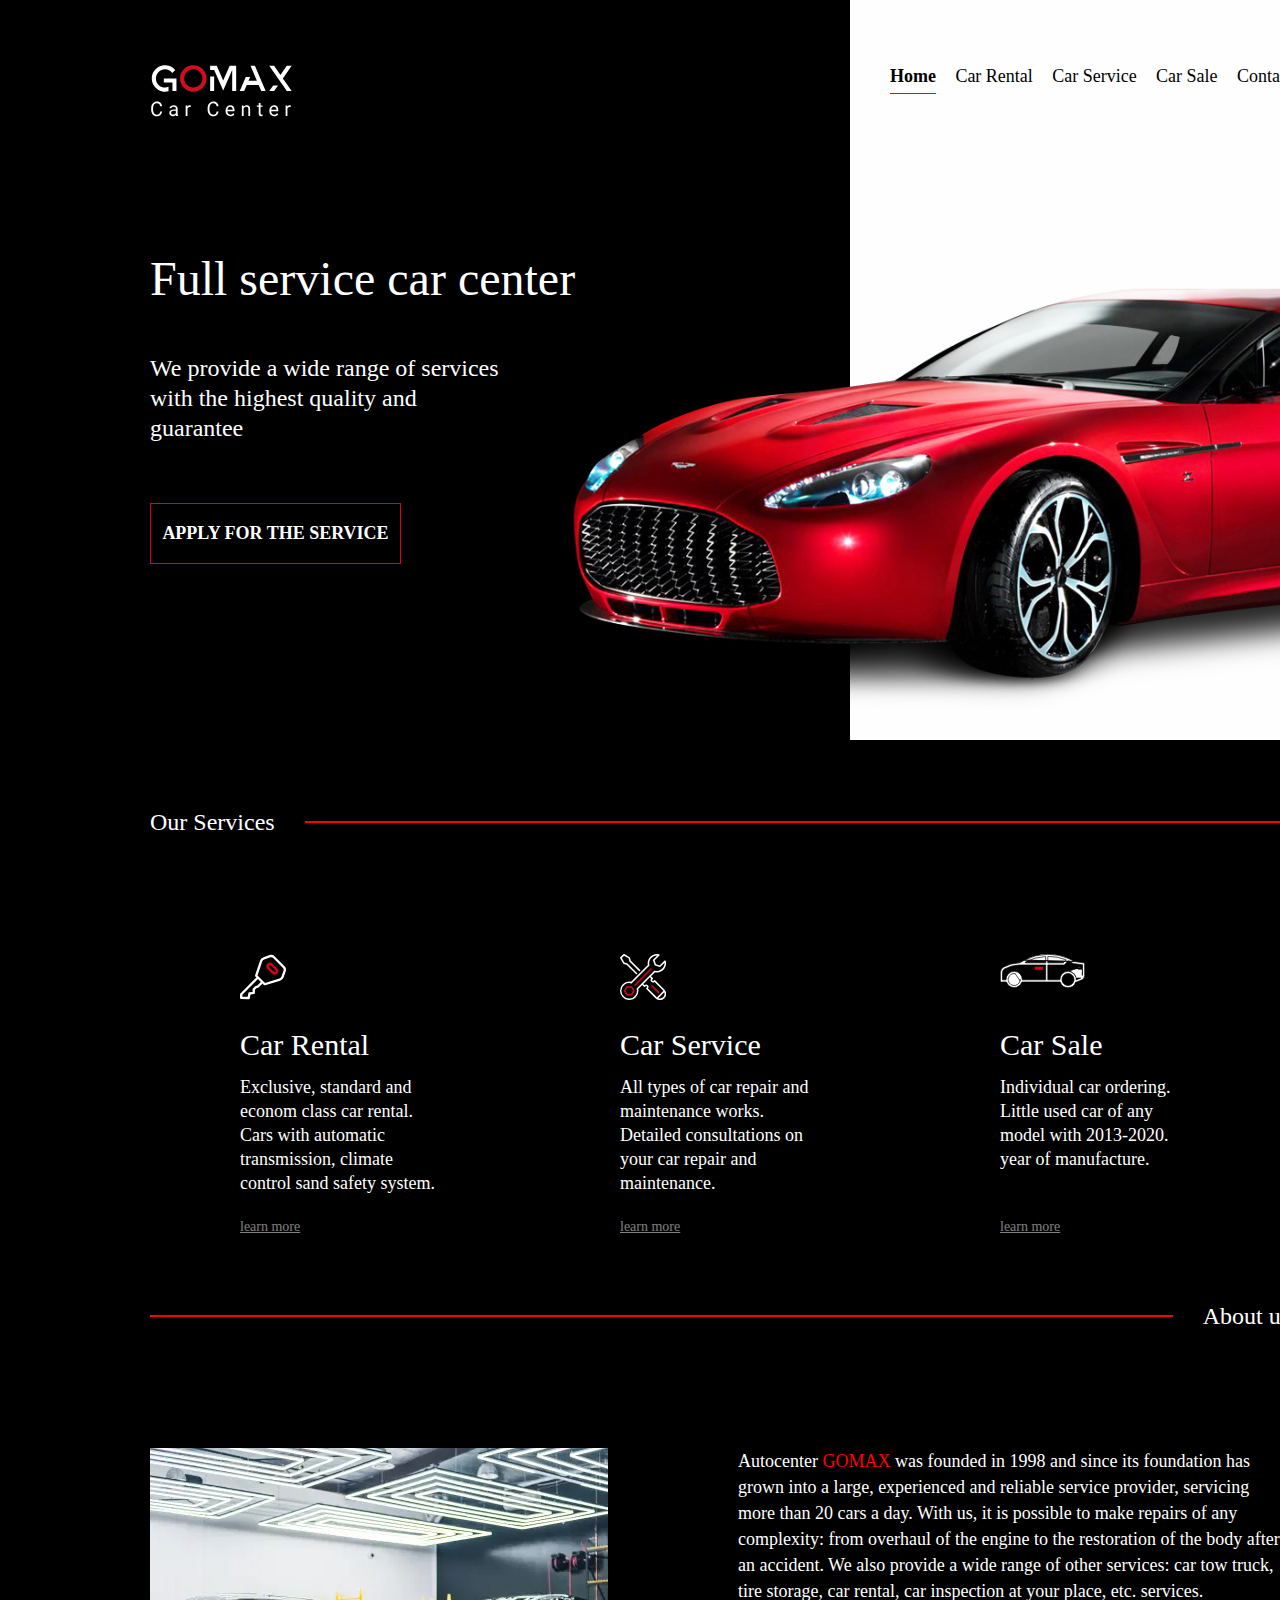
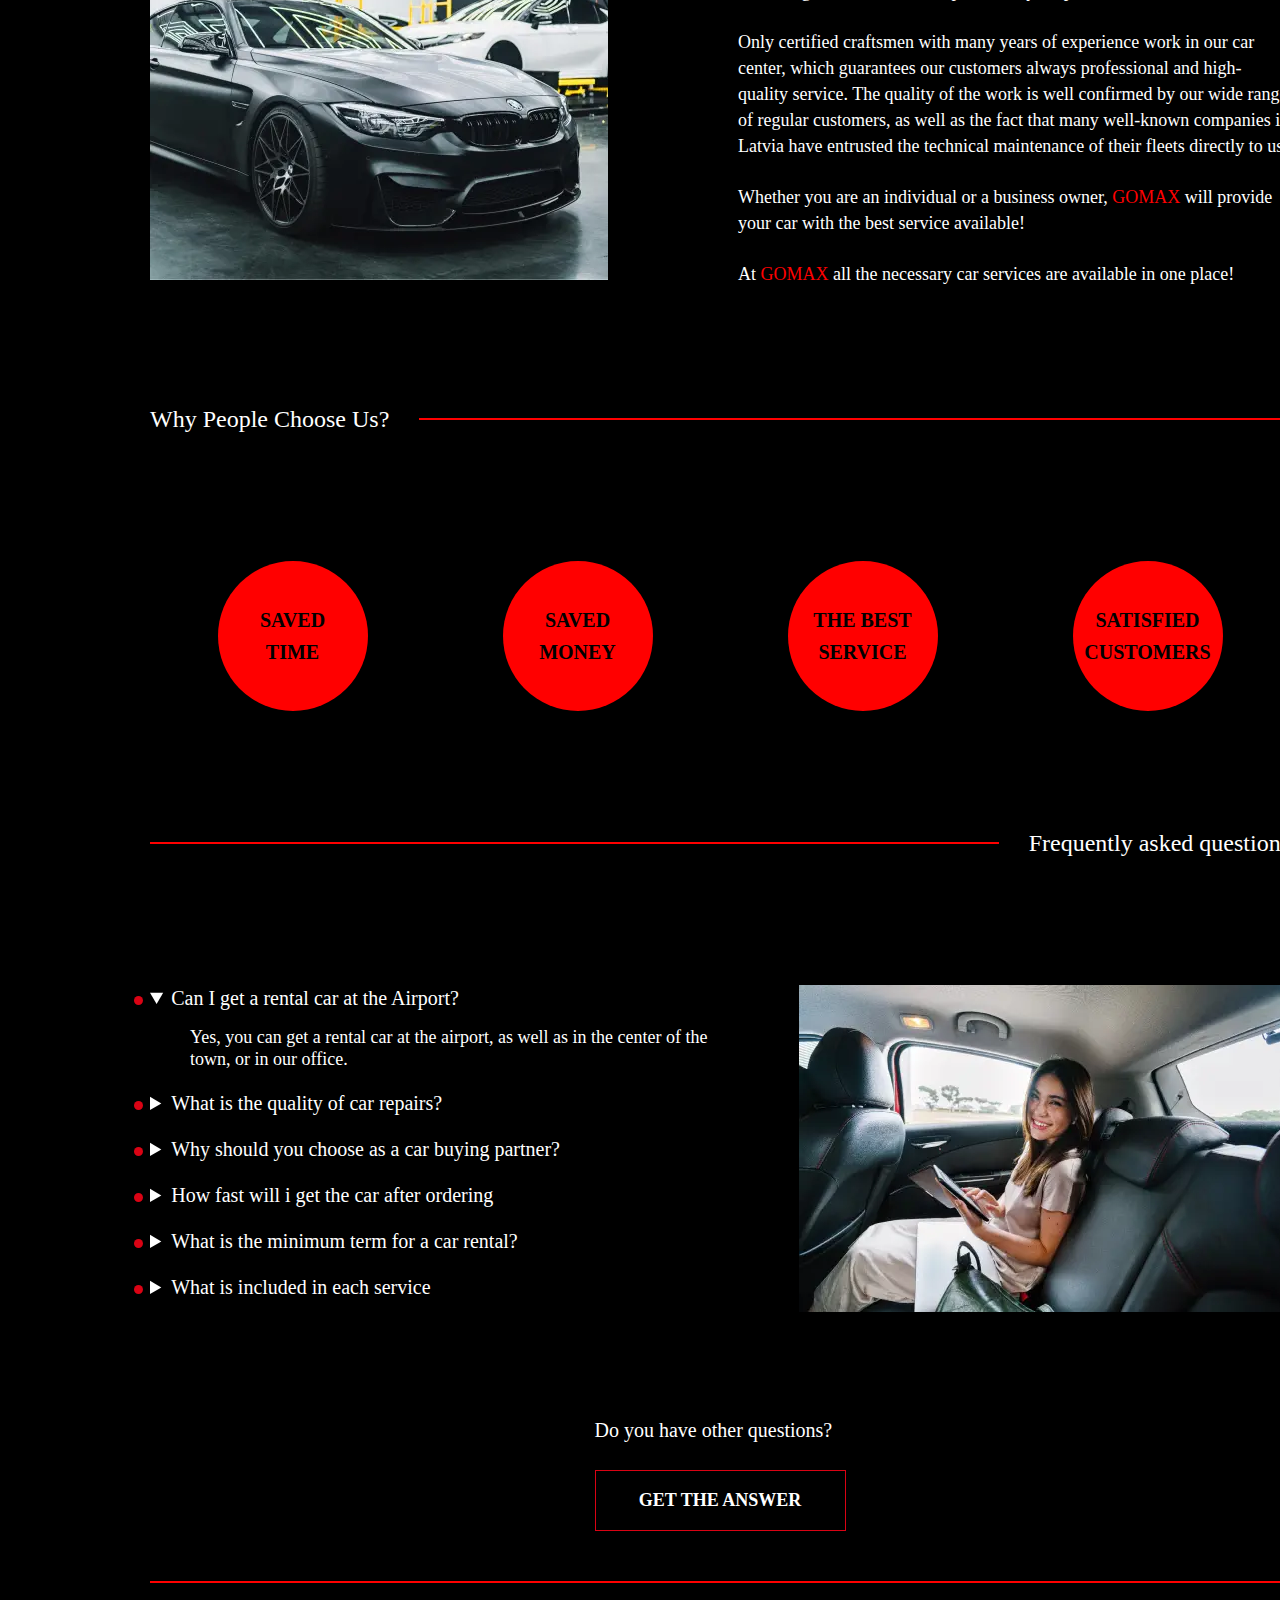
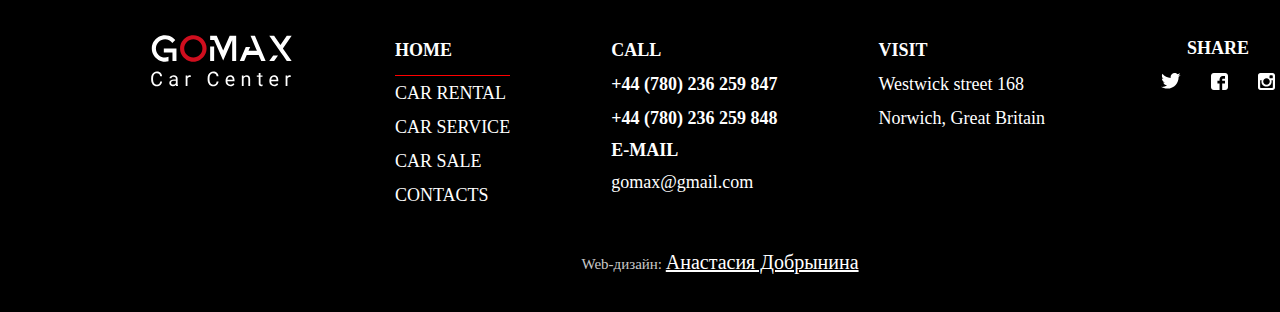
<file: index.html>
<!DOCTYPE html>
<html lang="en">

<head>
    <meta charset="UTF-8">
    <link rel="stylesheet" href="css/style.min.css">
    <meta name="viewport" content="width=device-width, initial-scale=1.0">
    <title>GoMax</title>
</head>

<body>
    <div class="wrapper">
        <div class="home">
            <div class="home__left">
                <div class="burger"><span></span>
                    <span></span>
                    <span></span>
                </div>
                <div class="log">
                    <picture>
                        <source srcset="img/logo.svg" type="image/webp"><img src="img/logo.svg" alt="logo">
                    </picture>
                </div>
                <div class="home__arcticle">
                    <h1>Full service car center</h1>
                    <p class="home__arcticle-text">
                        We provide a wide range of services with the highest quality and guarantee
                    </p>
                </div>
                <div class="btn">
                    <a href="">Apply for the service</a>
                </div>
            </div>
            <div class="home__right">
                <nav>
                    <div class="btn-close">
                        <span></span><span></span>
                    </div>
                    <ul class="menu">
                        <li><a href="#" class="menu-item  focus">Home</a></li>
                        <li><a href="car_rental/index.html" class="menu-item">Car Rental</a></li>
                        <li>
                            <a href="car_service/index.html" class="menu-item">Car Service</a>
                        </li>
                        <li>
                            <a href="car_sale/index.html" class="menu-item">Car Sale</a>
                        </li>
                        <li>
                            <a href="contacts/index.html" class="menu-item">Contacts</a>
                        </li>
                    </ul>
                </nav>
            </div>
            <div class="home__img">
                <picture>
                    <source srcset="img/redcar.svg" type="image/webp"><img src="img/redcar.svg" alt="car">
                </picture>
            </div>
        </div>
        <div class="contaner our__services">
            <div class="our__services-header red__line">
                <span class="line__text">Our Services</span>
                <span class="space"> </span>
                <span class="line"></span>
            </div>
            <div class="our__services-body">
                <div class="body-item">
                    <div class="body-item-icon">
                        <picture>
                            <source srcset="img/car-key.svg" type="image/webp"><img src="img/car-key.svg" alt="car-key">
                        </picture>
                    </div>
                    <div class="body-item-title">
                        <h2>Car Rental </h2>
                    </div>
                    <div class="body-item-text">
                        <p>Exclusive, standard and econom class car rental.
                            Cars with automatic transmission, climate control
                            sand safety system.
                        </p>
                    </div>
                    <div class="body-item-link">
                        <a href="">learn more</a>
                    </div>
                </div>
                <div class="body-item">
                    <div class="body-item-icon">
                        <picture>
                            <source srcset="img/carservices.svg" type="image/webp"><img src="img/carservices.svg"
                                alt="">
                        </picture>
                    </div>
                    <div class="body-item-title">
                        <h2>Car Service </h2>
                    </div>
                    <div class="body-item-text">
                        <p>All types of car repair and maintenance works.
                            Detailed consultations on your car repair and
                            maintenance.</p>
                    </div>
                    <div class="body-item-link">
                        <a href="">learn more</a>
                    </div>
                </div>
                <div class="body-item">
                    <div class="body-item-icon">
                        <picture>
                            <source srcset="img/carsale.svg" type="image/webp"><img src="img/carsale.svg" alt="">
                        </picture>
                    </div>
                    <div class="body-item-title">
                        <h2>Car Sale </h2>
                    </div>
                    <div class="body-item-text">
                        <p>Individual car ordering. Little used car of
                            any model with 2013-2020. year of manufacture.</p>
                    </div>
                    <div class="body-item-link">
                        <a href="">learn more</a>
                    </div>
                </div>
            </div>
        </div>
        <div class="about__us contaner">
            <div class="about__us-header red__line">
                <span class="line__text">About us</span>
                <span class="space"> </span>
                <span class="line"></span>
            </div>
            <div class="about__us-body">
                <div class="about__us-img">
                    <picture>
                        <source srcset="img/about_us.webp" type="image/webp"><img src="img/about_us.jpg" alt="">
                    </picture>
                </div>
                <div class="about__us-text">
                    <p>Autocenter <span class="red-text">GOMAX</span> was founded in 1998 and since its foundation has
                        grown
                        into a
                        large, experienced and reliable service provider, servicing more than 20 cars a day. With us, it
                        is
                        possible
                        to make repairs of any complexity: from overhaul of the engine to the restoration of the body
                        after an
                        accident. We also provide a wide range of other services: car tow truck, tire storage, car
                        rental, car
                        inspection at your place, etc. services.</p>
                    <p>Only certified craftsmen with many years of experience work in our car center, which guarantees
                        our
                        customers
                        always professional and high-quality service. The quality of the work is well confirmed by our
                        wide
                        range of
                        regular customers, as well as the fact that many well-known companies in Latvia have entrusted
                        the
                        technical
                        maintenance of their fleets directly to us.</p>
                    <p>Whether you are an individual or a business owner, <span class="red-text">GOMAX</span> will
                        provide your
                        car
                        with the best service available!</p>
                    <p>At <span class="red-text">GOMAX</span> all the necessary car services are available in one place!
                    </p>
                </div>
            </div>

        </div>
        <div class="why__people contaner">
            <div class="why__people-header red__line">
                <span class="line__text">Why People Choose Us?</span>
                <span class="space"> </span>
                <span class="line"></span>
            </div>
            <div class="why__people-body">
                <div class="why__people-body-item">
                    <div> SAVED<br>TIME</div>
                </div>
                <div class="why__people-body-item">
                    <div>SAVED MONEY</div>
                </div>
                <div class="why__people-body-item">
                    <div>the best service</div>
                </div>
                <div class="why__people-body-item">
                    <div>SATISFIED CUSTOMERS</div>
                </div>
            </div>
        </div>
        <div class="questions contaner">
            <div class="questions-header red__line">
                <span class="line__text">Frequently asked questions</span>
                <span class="space"> </span>
                <span class="line"></span>
            </div>
            <div class="questions__body">
                <div class="questions__body-top ">
                    <div class="questions__body-questions">
                        <ul class="bodi-list-questions">
                            <li class="list-question">
                                <details open>
                                    <summary class="list-question-title ">
                                        Can I get a rental car at the Airport?</summary>
                                    <p class="list-ansver">Yes, you can get a rental car at the airport, as well as in
                                        the
                                        center of the town, or in our office.</p>
                                </details>
                            </li>

                            <li class="list-question">
                                <details>
                                    <summary class="list-question-title ">
                                        What is the quality of car repairs?</summary>
                                    <p class="list-ansver">Lorem ipsum dolor sit amet consectetur adipisicing
                                        elit. Blanditiis repudiandae odit
                                        eligendi aliquid accusamus at nihil, ea aliquam. Maiores, eius!</p>
                                </details>
                            </li>
                            <li class="list-question">
                                <details>
                                    <summary class="list-question-title ">
                                        Why should you choose as a car buying partner?</summary>
                                    <p class="list-ansver">Lorem ipsum dolor sit amet consectetur adipisicing
                                        elit. Blanditiis repudiandae odit
                                        eligendi aliquid accusamus at nihil, ea aliquam. Maiores, eius!</p>
                                </details>
                            </li>
                            <li class="list-question">
                                <details>
                                    <summary class="list-question-title ">
                                        How fast will i get the car after ordering</summary>
                                    <p class="list-ansver">Lorem ipsum dolor sit amet consectetur adipisicing
                                        elit. Blanditiis repudiandae odit
                                        eligendi aliquid accusamus at nihil, ea aliquam. Maiores, eius!</p>
                                </details>
                            </li>
                            <li class="list-question">
                                <details>
                                    <summary class="list-question-title ">
                                        What is the minimum term for a car rental?</summary>
                                    <p class="list-ansver">Lorem ipsum dolor sit amet consectetur adipisicing
                                        elit. Blanditiis repudiandae odit
                                        eligendi aliquid accusamus at nihil, ea aliquam. Maiores, eius!</p>
                                </details>
                            </li>
                            <li class="list-question">
                                <details>
                                    <summary class="list-question-title ">
                                        What is included in each service</summary>
                                    <p class="list-ansver">Lorem ipsum dolor sit amet consectetur adipisicing
                                        elit. Blanditiis repudiandae odit
                                        eligendi aliquid accusamus at nihil, ea aliquam. Maiores, eius!</p>
                                </details>
                            </li>
                        </ul>
                    </div>
                    <div class="questions__body-img">
                        <picture>
                            <source srcset="img/questions.webp" type="image/webp"><img src="img/questions.jpg" alt="">
                        </picture>
                    </div>
                </div>
                <div class="questions__body-bottom">
                    <div class="questions__body-qestion">Do you have other questions?
                    </div>
                    <div class="btn"><a href="">GET THE ANSWER</a></div>
                </div>

            </div>
        </div>
        <div class="footer contaner">
            <div class="footer-header red__line">
                <span class="line__text"></span>
                <!-- <span class="space"> </span> -->
                <span class="line"></span>
            </div>
            <div class="footer__body">
                <div class="log">
                    <picture>
                        <source srcset="img/logo.svg" type="image/webp"><img src="img/logo.svg" alt="logo">
                    </picture>
                </div>
                <div class="footer__item">
                    <ul class="footer__item-list home700">
                        <li><a href="#" class="menu-item focus">home</a></li>
                        <li><a href="car_rental/index.html" class="menu-item">Car Rental</a></li>
                        <li><a href="car_service/index.html" class="menu-item">Car Service</a></li>
                        <li><a href="car_sale/index.html" class="menu-item">Car Sale</a></li>
                        <li><a href="contacts/index.html" class="menu-item">Contacts</a></li>
                    </ul>
                </div>
                <div class="footer__item">
                    <ul class="footer__item-list call700">
                        <li>Call</li>
                        <li>+44 (780) 236 259 847</li>
                        <li>+44 (780) 236 259 848</li>
                        <li>e-mail</li>
                        <li>gomax@GMAIL.com</li>
                    </ul>
                </div>
                <div class="footer__item">
                    <ul class="footer__item-list visit400">
                        <li>VISIT</li>
                        <li>Westwick street 168</li>
                        <li>Norwich, Great Britain</li>
                    </ul>
                </div>
                <div class="share">
                    <div class="share__title">share</div>
                    <div class="share__icons"><a href="">
                            <picture>
                                <source srcset="img/twiter.svg" type="image/webp"><img src="img/twiter.svg" alt="">
                            </picture>
                        </a>

                        <a href="">
                            <picture>
                                <source srcset="img/face.svg" type="image/webp"><img src="img/face.svg" alt="">
                            </picture>
                        </a>
                        <a href="">
                            <picture>
                                <source srcset="img/insta.svg" type="image/webp"><img src="img/insta.svg" alt="">
                            </picture>
                        </a>
                    </div>
                </div>
            </div>
            <div class="footer__bottom">Web-дизайн: <a href="https://www.weblancer.net/users/webdesignana/">Анастасия
                    Добрынина</a></div>
        </div>
    </div>
    <script src="js/script.js"></script>
</body>

</html>
</file>
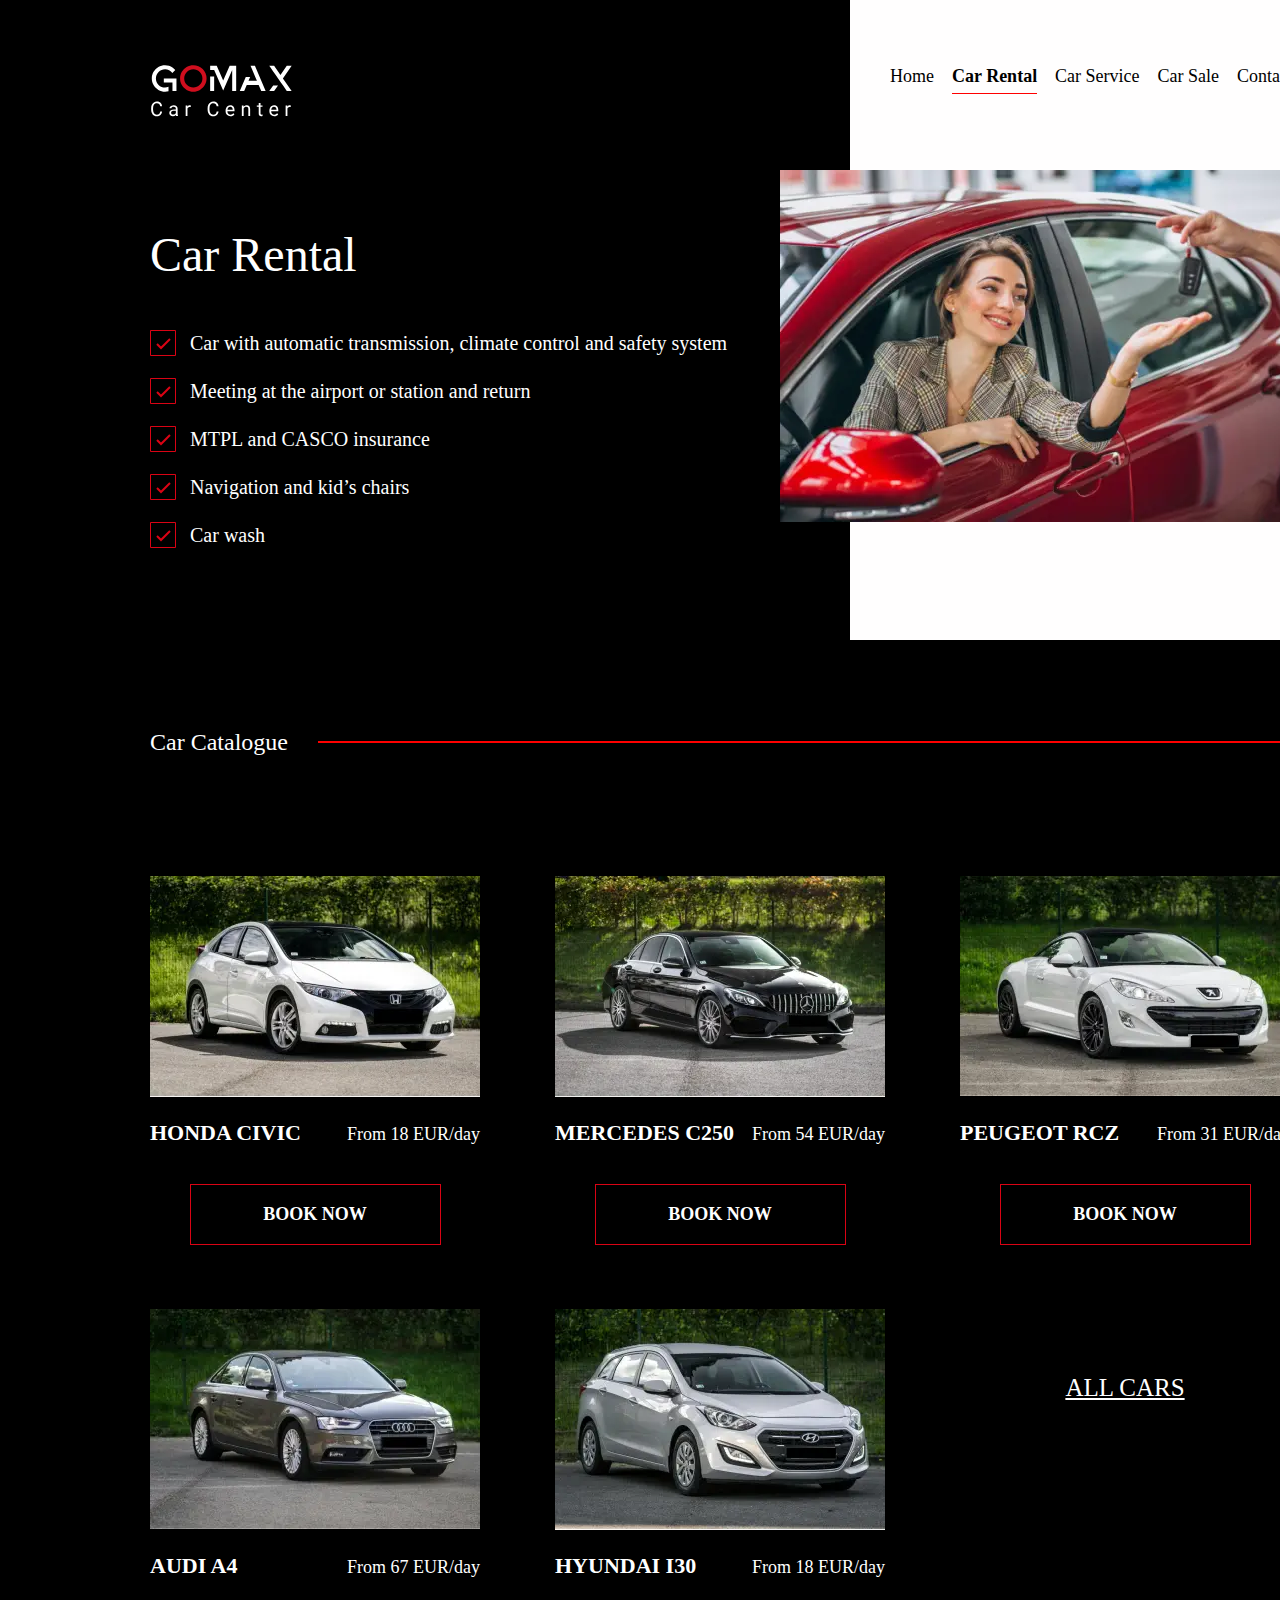
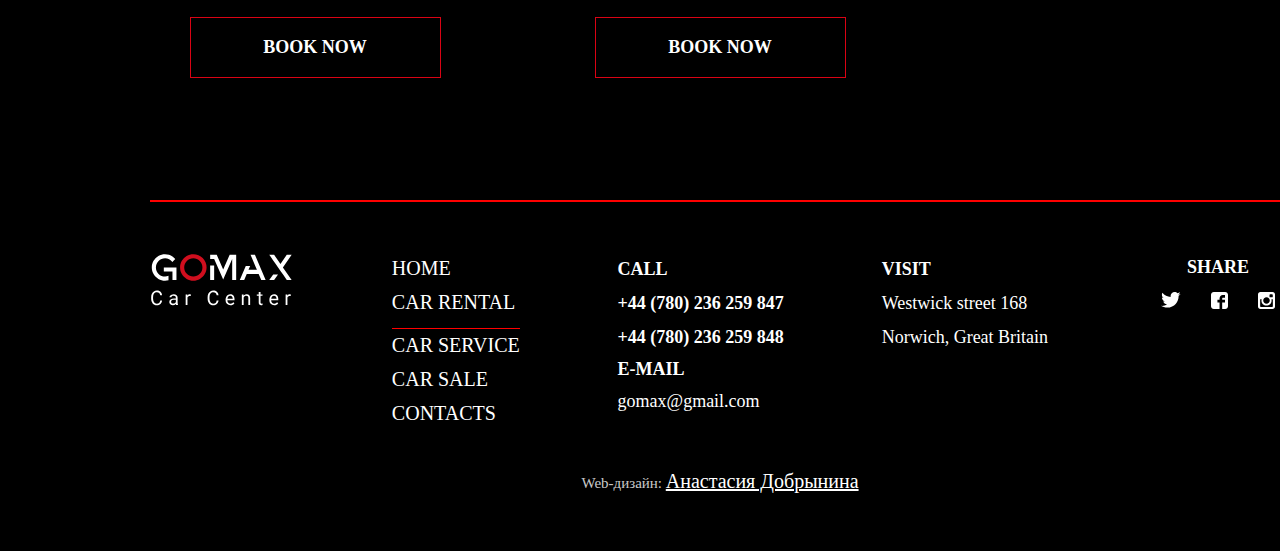
<file: car_rental/index.html>
<!DOCTYPE html>
<html lang="en">

<head>
    <meta charset="UTF-8">
    <link rel="stylesheet" href="css/style.min.css">
    <meta name="viewport" content="width=device-width, initial-scale=1.0">
    <title>Car rental</title>
</head>

<body>
    <div class="wrapper">
        <div class="header car__rental">
            <div class="footer__left">
                <div class="burger"><span></span>
                    <span></span>
                    <span></span>
                </div>
                <div class="log">
                    <picture>
                        <source srcset="../img/logo.svg" type="image/webp"><img src="../img/logo.svg" alt="logo">
                    </picture>
                </div>
                <div class="footer__arcticle">
                    <h1>Car Rental</h1>
                    <ul class="footer__text">
                        <li>Car with automatic transmission, climate control and safety system</li>
                        <li>Meeting at the airport or station and return</li>
                        <li>MTPL and CASCO insurance</li>
                        <li>Navigation and kid’s chairs</li>
                        <li>Car wash</li>
                    </ul>
                </div>
            </div>
            <div class="footer__right">
                <nav>
                    <div class="btn-close">
                        <span></span><span></span>
                    </div>
                    <ul class="menu">
                        <li><a href="../index.html" class="menu-item">Home</a></li>
                        <li><a href="#" class="menu-item focus">Car Rental</a></li>
                        <li>
                            <a href="../car_service/index.html" class="menu-item">Car Service</a>
                        </li>
                        <li>
                            <a href="../car_sale/index.html" class="menu-item">Car Sale</a>
                        </li>
                        <li>
                            <a href="../contacts/index.html" class="menu-item">Contacts</a>
                        </li>
                    </ul>
                </nav>
            </div>
            <div class="footer__img">
                <picture>
                    <source srcset="img/car_rental_footer.webp" type="image/webp"><img src="img/car_rental_footer.jpg"
                        alt="car">
                </picture>
            </div>
        </div>
        <div class="car__rental-body contaner">
            <div class="car__rental-body-header red__line">
                <span class="line__text">Car Catalogue</span>
                <span class="space"> </span>
                <span class="line"></span>
            </div>
            <div class="car-catalogue box">
                <div class="catalogue-item">
                    <div class="catalogue-img">
                        <picture>
                            <source srcset="img/image6.webp" type="image/webp"><img src="img/image6.jpg" alt="">
                        </picture>
                    </div>
                    <div class="car-price">
                        <div class="mark">Honda civic</div>
                        <div class="price">From 18 EUR/day</div>
                    </div>
                    <div class="btn"><a href="">BOOK now</a></div>
                </div>
                <div class="catalogue-item">
                    <div class="catalogue-img">
                        <picture>
                            <source srcset="img/image2.webp" type="image/webp"><img src="img/image2.jpg" alt="">
                        </picture>
                    </div>
                    <div class="car-price">
                        <div class="mark">MERCEDES C250</div>
                        <div class="price">From 54 EUR/day</div>
                    </div>
                    <div class="btn"><a href="">BOOK now</a></div>
                </div>
                <div class="catalogue-item">
                    <div class="catalogue-img">
                        <picture>
                            <source srcset="img/image3.webp" type="image/webp"><img src="img/image3.jpg" alt="">
                        </picture>
                    </div>
                    <div class="car-price">
                        <div class="mark">PEUGEOT RCZ</div>
                        <div class="price">From 31 EUR/day</div>
                    </div>
                    <div class="btn"><a href="">BOOK now</a></div>
                </div>
                <div class="catalogue-item">
                    <div class="catalogue-img">
                        <picture>
                            <source srcset="img/image5.webp" type="image/webp"><img src="img/image5.jpg" alt="">
                        </picture>
                    </div>
                    <div class="car-price">
                        <div class="mark">AUDI A4</div>
                        <div class="price">From 67 EUR/day</div>
                    </div>
                    <div class="btn"><a href="">BOOK now</a></div>
                </div>
                <div class="catalogue-item">
                    <div class="catalogue-img">
                        <picture>
                            <source srcset="img/image7.webp" type="image/webp"><img src="img/image7.jpg" alt="">
                        </picture>
                    </div>
                    <div class="car-price">
                        <div class="mark">HYUNDAI I30</div>
                        <div class="price">From 18 EUR/day</div>
                    </div>
                    <div class="btn"><a href="">BOOK now</a></div>
                </div>
                <div class="all-cars">
                    <div>all cars</div>
                </div>
            </div>
        </div>
        <div class="footer contaner">
            <div class="footer-header red__line">
                <span class="line__text"></span>
                <!-- <span class="space"> </span> -->
                <span class="line"></span>
            </div>
            <div class="footer__body">
                <div class="log">
                    <picture>
                        <source srcset="../img/logo.svg" type="image/webp"><img src="../img/logo.svg" alt="logo">
                    </picture>
                </div>
                <div class="footer__item">
                    <ul class="footer__item-list home700">
                        <li><a href="../index.html" class="menu-item">home</a></li>
                        <li><a href="#" class="menu-item focus">Car Rental</a></li>
                        <li><a href="../car_service/index.html" class="menu-item">Car Service</a></li>
                        <li><a href="../car_sale/index.html" class="menu-item">Car Sale</a></li>
                        <li><a href="../contacts/index.html" class="menu-item">Contacts</a></li>
                    </ul>
                </div>
                <div class="footer__item">
                    <ul class="footer__item-list call700">
                        <li>Call</li>
                        <li>+44 (780) 236 259 847</li>
                        <li>+44 (780) 236 259 848</li>
                        <li>e-mail</li>
                        <li>gomax@GMAIL.com</li>
                    </ul>
                </div>
                <div class="footer__item">
                    <ul class="footer__item-list visit400">
                        <li>VISIT</li>
                        <li>Westwick street 168</li>
                        <li>Norwich, Great Britain</li>
                    </ul>
                </div>
                <div class="share">
                    <div class="share__title">share</div>
                    <div class="share__icons">
                        <a href="">
                            <picture>
                                <source srcset="../img/twiter.svg" type="image/webp"><img src="../img/twiter.svg"
                                    alt="">
                            </picture>
                        </a>
                        <a href="">
                            <picture>
                                <source srcset="../img/face.svg" type="image/webp"><img src="../img/face.svg" alt="">
                            </picture>
                        </a>
                        <a href="">
                            <picture>
                                <source srcset="../img/insta.svg" type="image/webp"><img src="../img/insta.svg" alt="">
                            </picture>
                        </a>
                    </div>
                </div>
            </div>
            <div class="footer__bottom">Web-дизайн: <a href="https://www.weblancer.net/users/webdesignana/">Анастасия
                    Добрынина</a></div>
        </div>
    </div>
    <script src='js/script.js'></script>
</body>

</html>
</file>
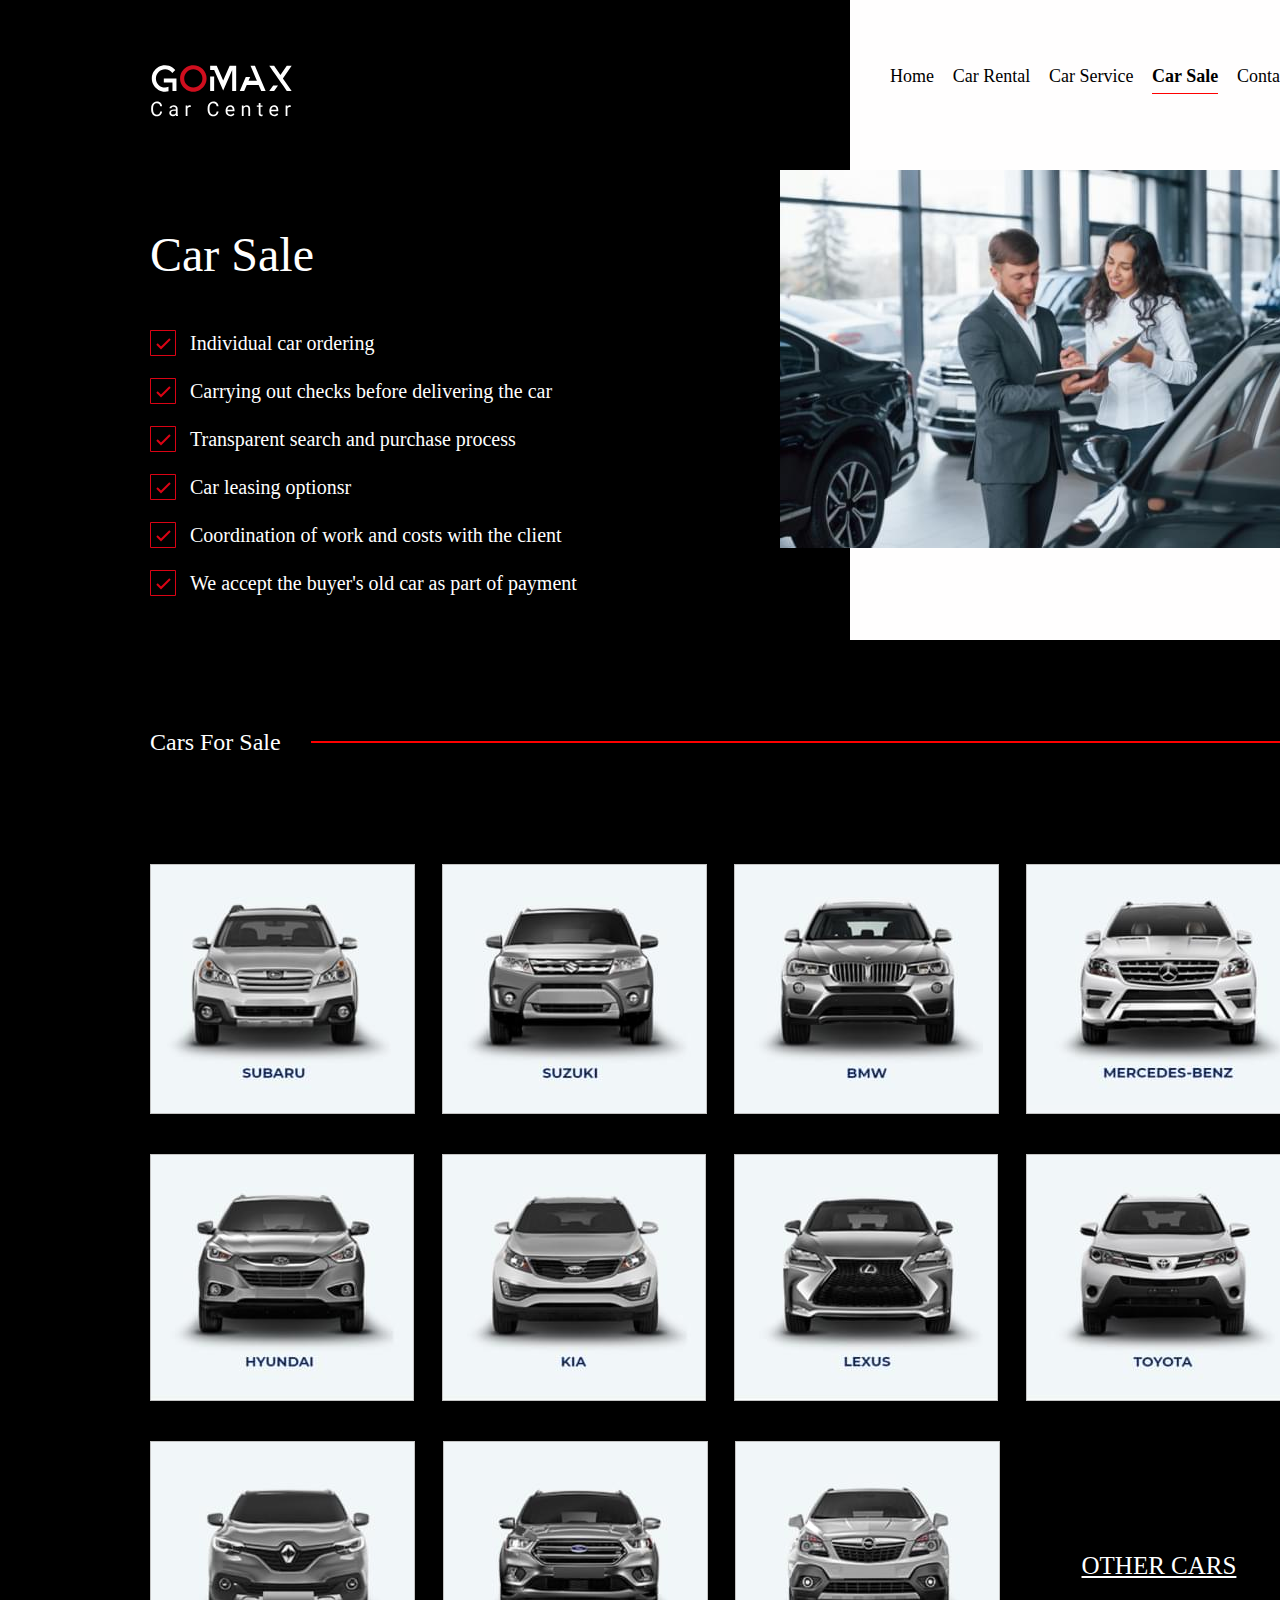
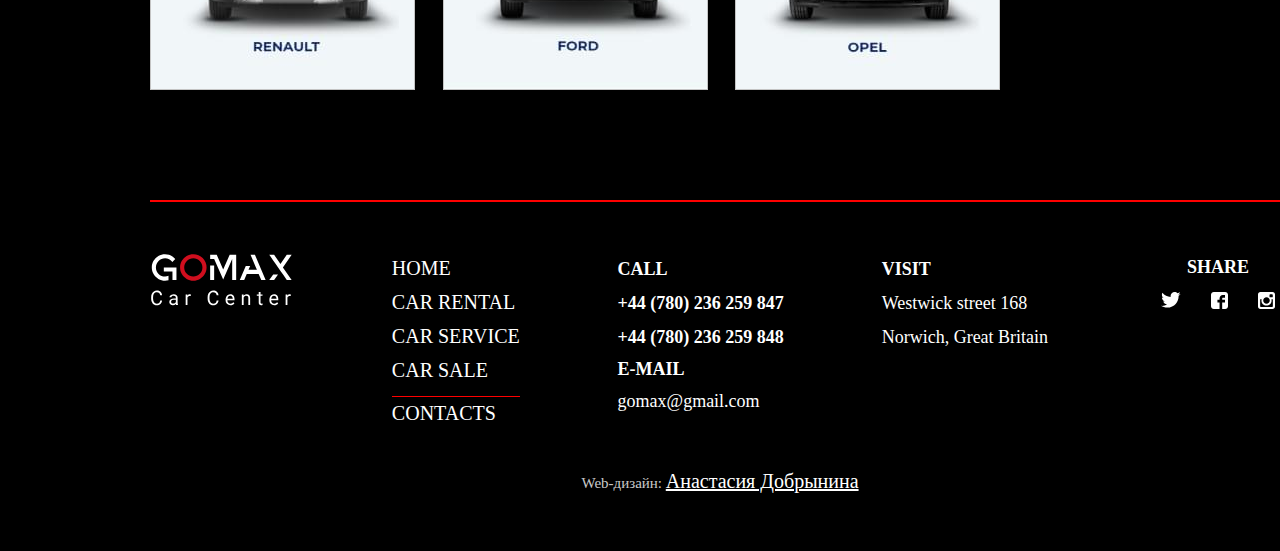
<file: car_sale/index.html>
<!DOCTYPE html>
<html lang="en">

<head>
    <meta charset="UTF-8">
    <link rel="stylesheet" href="css/style.min.css">
    <meta name="viewport" content="width=device-width, initial-scale=1.0">
    <title>Car Sale</title>
</head>

<body>
    <div class="wrapper">
        <div class="header car__service-top">
            <div class="footer__left">
                <div class="burger"><span></span>
                    <span></span>
                    <span></span>
                </div>
                <div class="log">
                    <picture>
                        <source srcset="../img/logo.svg" type="image/webp"><img src="../img/logo.svg" alt="logo">
                    </picture>
                </div>
                <div class="footer__arcticle">
                    <h1>Car Sale</h1>
                    <ul class="footer__text">
                        <li>Individual car ordering</li>
                        <li>Carrying out checks before delivering the car</li>
                        <li>Transparent search and purchase process</li>
                        <li>Car leasing optionsr</li>
                        <li>Coordination of work and costs with the client</li>
                        <li>We accept the buyer's old car as part of payment</li>
                    </ul>
                </div>
            </div>
            <div class="footer__right">
                <nav>
                    <div class="btn-close">
                        <span></span><span></span>
                    </div>
                    <ul class="menu">
                        <li><a href="../index.html" class="menu-item">Home</a></li>
                        <li><a href="../car_rental/index.html" class="menu-item">Car Rental</a></li>
                        <li>
                            <a href="../car_service/index.html" class="menu-item">Car Service</a>
                        </li>
                        <li>
                            <a href="#" class="menu-item focus">Car Sale</a>
                        </li>
                        <li>
                            <a href="../contacts/index.html" class="menu-item">Contacts</a>
                        </li>
                    </ul>
                </nav>
            </div>
            <div class="footer__img">
                <img src="img/car_sale.jpg" alt="car">

            </div>
        </div>
        <div class="car__sale-body contaner">
            <div class="red__line">
                <span class="line__text">Cars For Sale</span>
                <span class="space"> </span>
                <span class="line"></span>
            </div>
            <div class="car__sale-body-content box">
                <div class="sale-item">
                    <div class="sale-item-img">
                        <img src="img/1.jpg" alt="">

                    </div>
                </div>
                <div class="sale-item">
                    <div class="sale-item-img">
                        <img src="img/2.jpg" alt="">

                    </div>
                </div>
                <div class="sale-item">
                    <div class="sale-item-img">
                        <img src="img/3.jpg" alt="">

                    </div>
                </div>
                <div class="sale-item">
                    <div class="sale-item-img"><img src="img/4.jpg" alt="">

                    </div>
                </div>
                <div class="sale-item">
                    <div class="sale-item-img">
                        <img src="img/5.jpg" alt="">

                    </div>
                </div>
                <div class="sale-item">
                    <div class="sale-item-img">
                        <img src="img/6.jpg" alt="">

                    </div>
                </div>
                <div class="sale-item">
                    <div class="sale-item-img">
                        <img src="img/7.jpg" alt="">

                    </div>
                </div>
                <div class="sale-item">
                    <div class="sale-item-img">
                        <img src="img/8.jpg" alt="">

                    </div>
                </div>
                <div class="sale-item">
                    <div class="sale-item-img">
                        <img src="img/9.jpg" alt="">

                    </div>
                </div>
                <div class="sale-item">
                    <div class="sale-item-img">
                        <img src="img/10.jpg" alt="">

                    </div>
                </div>
                <div class="sale-item">
                    <div class="sale-item-img">
                        <img src="img/11.jpg" alt="">

                    </div>
                </div>

                <div class="other-sale">
                    <p>Other Cars</p>
                </div>
            </div>
        </div>
        <div class="footer contaner">
            <div class="footer-header red__line">
                <span class="line__text"></span>
                <!-- <span class="space"> </span> -->
                <span class="line"></span>
            </div>
            <div class="footer__body">
                <div class="log">
                    <picture>
                        <source srcset="../img/logo.svg" type="image/webp"><img src="../img/logo.svg" alt="logo">
                    </picture>
                </div>
                <div class="footer__item">
                    <ul class="footer__item-list home700">
                        <li><a href="../index.html" class="menu-item">home</a></li>
                        <li><a href="../car_rental/index.html" class="menu-item">Car Rental</a></li>
                        <li><a href="../car_service/index.html" class="menu-item">Car Service</a></li>
                        <li><a href="#" class="menu-item focus">Car Sale</a></li>
                        <li><a href="../contacts/index.html" class="menu-item">Contacts</a></li>
                    </ul>
                </div>
                <div class="footer__item">
                    <ul class="footer__item-list call700">
                        <li>Call</li>
                        <li>+44 (780) 236 259 847</li>
                        <li>+44 (780) 236 259 848</li>
                        <li>e-mail</li>
                        <li>gomax@GMAIL.com</li>
                    </ul>
                </div>
                <div class="footer__item">
                    <ul class="footer__item-list visit400">
                        <li>VISIT</li>
                        <li>Westwick street 168</li>
                        <li>Norwich, Great Britain</li>
                    </ul>
                </div>
                <div class="share">
                    <div class="share__title">share</div>
                    <div class="share__icons">
                        <a href="">
                            <picture>
                                <source srcset="../img/twiter.svg" type="image/webp"><img src="../img/twiter.svg"
                                    alt="">
                            </picture>
                        </a>
                        <a href="">
                            <picture>
                                <source srcset="../img/face.svg" type="image/webp"><img src="../img/face.svg" alt="">
                            </picture>
                        </a>
                        <a href="">
                            <picture>
                                <source srcset="../img/insta.svg" type="image/webp"><img src="../img/insta.svg" alt="">
                            </picture>
                        </a>
                    </div>
                </div>
            </div>
            <div class="footer__bottom">Web-дизайн: <a href="https://www.weblancer.net/users/webdesignana/">Анастасия
                    Добрынина</a></div>
        </div>
    </div>
    <script src="js/script.js"></script>
</body>

</html>
</file>
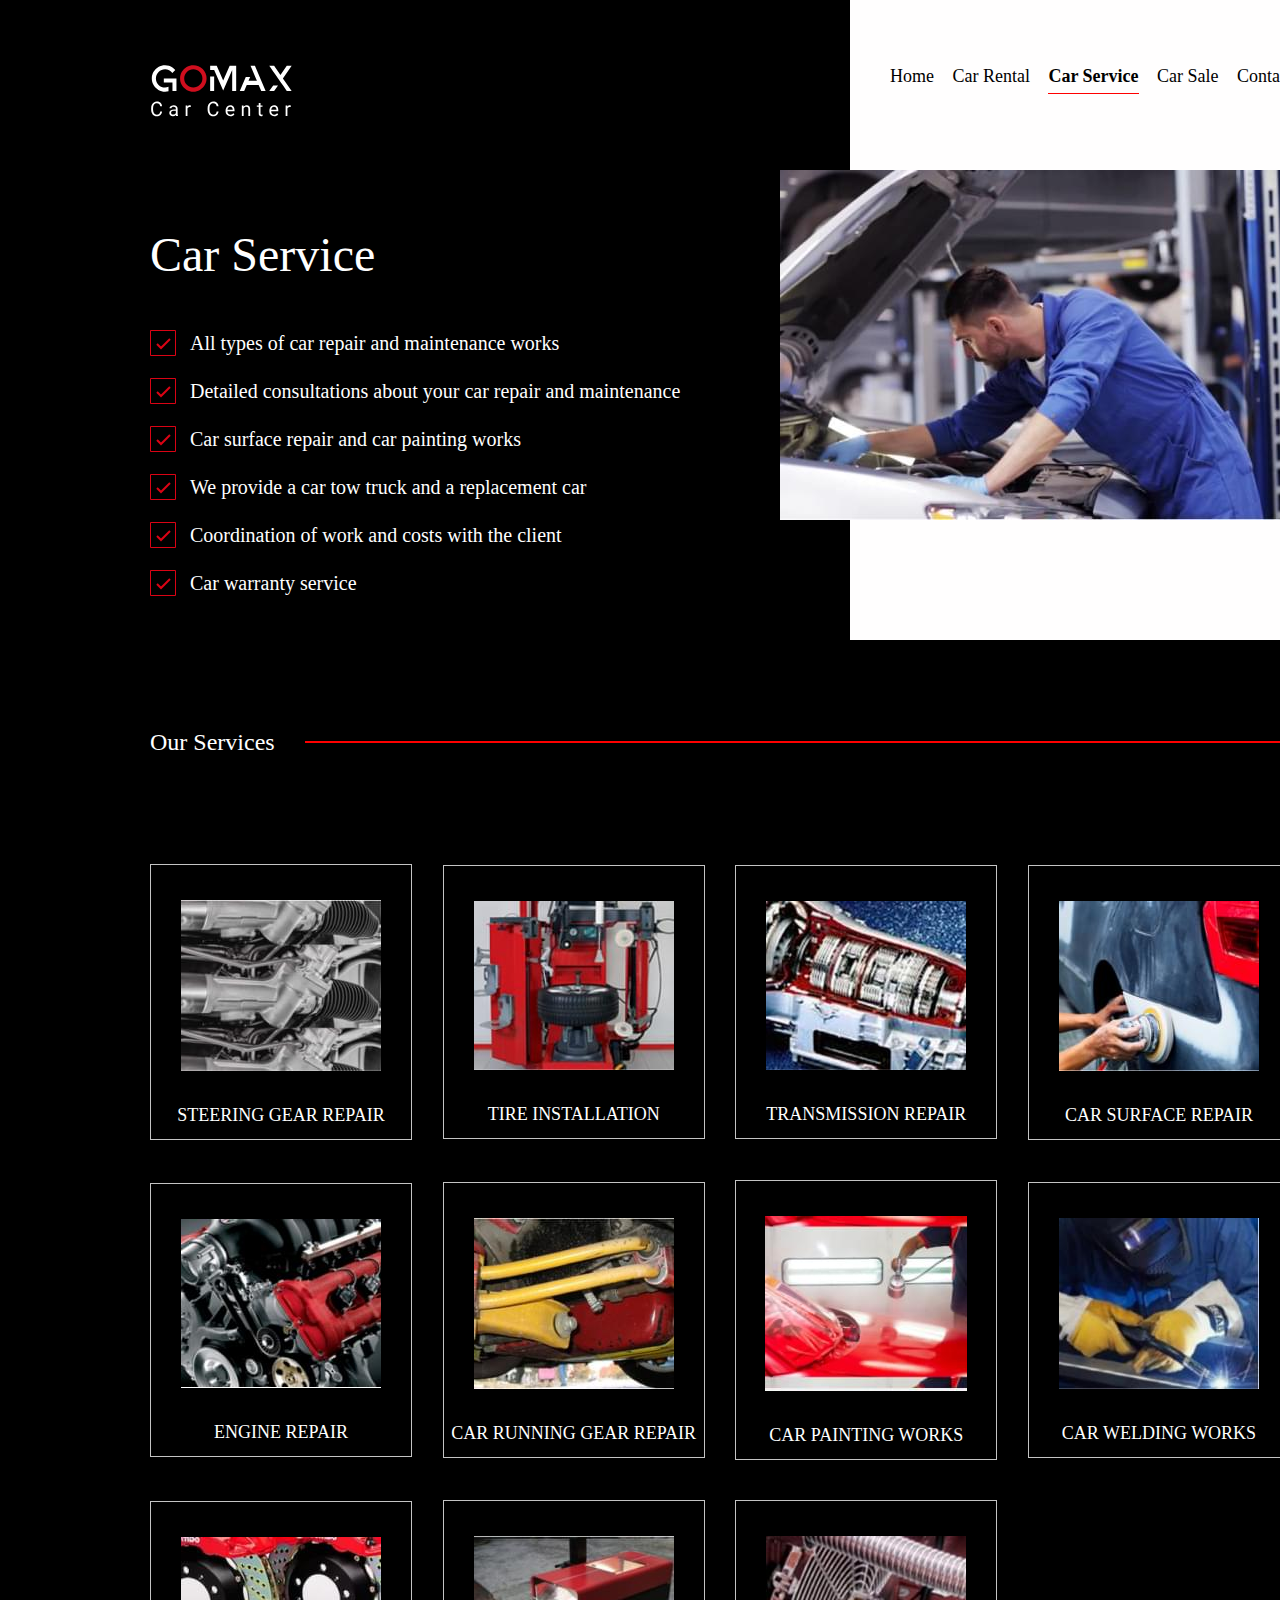
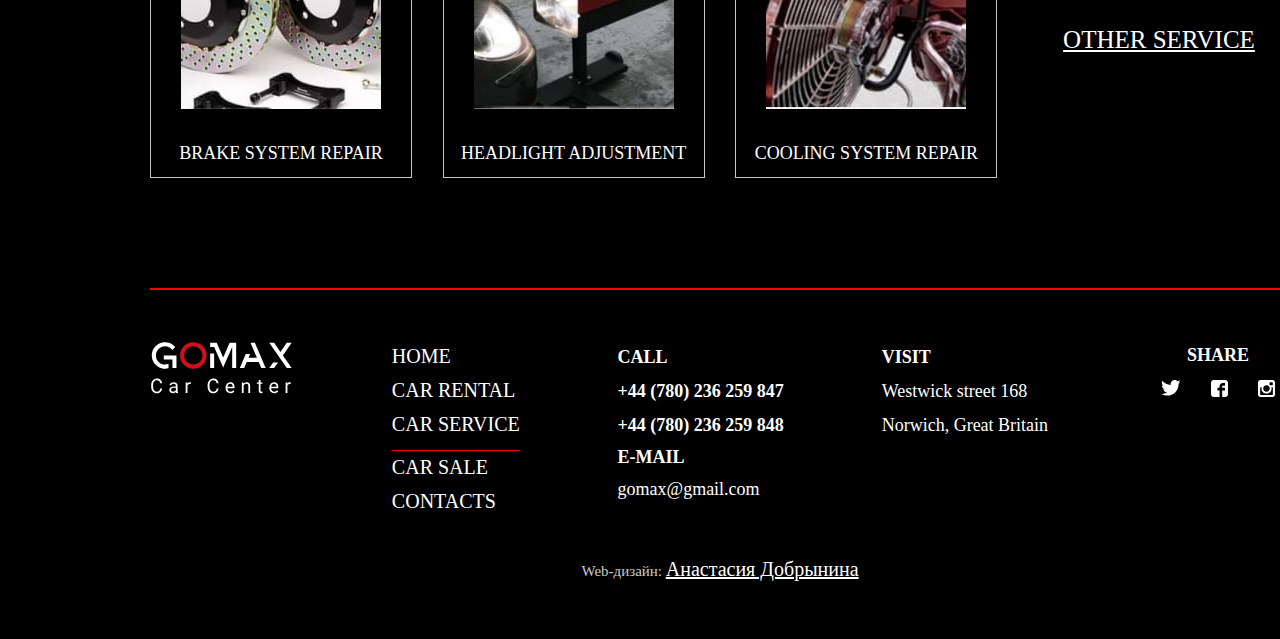
<file: car_service/index.html>
<!DOCTYPE html>
<html lang="en">

<head>
    <meta charset="UTF-8">
    <link rel="stylesheet" href="css/style.min.css">
    <meta name="viewport" content="width=device-width, initial-scale=1.0">
    <title>Car Service</title>
</head>

<body>
    <div class="wrapper">
        <div class="header car__service-top">
            <div class="footer__left">
                <div class="burger"><span></span>
                    <span></span>
                    <span></span>
                </div>
                <div class="log">
                    <picture>
                        <source srcset="img/logo.svg" type="image/webp"><img src="img/logo.svg" alt="logo">
                    </picture>
                </div>
                <div class="footer__arcticle">
                    <h1>Car Service</h1>
                    <ul class="footer__text">
                        <li>All types of car repair and maintenance works</li>
                        <li>Detailed consultations about your car repair and maintenance</li>
                        <li>Car surface repair and car painting works</li>
                        <li>We provide a car tow truck and a replacement car</li>
                        <li>Coordination of work and costs with the client</li>
                        <li>Car warranty service </li>
                    </ul>
                </div>
            </div>
            <div class="footer__right">
                <nav>
                    <div class="btn-close">
                        <span></span><span></span>
                    </div>
                    <ul class="menu">
                        <li><a href="../index.html" class="menu-item">Home</a></li>
                        <li><a href="../car_rental/index.html" class="menu-item">Car Rental</a></li>
                        <li>
                            <a href="../car_service/index.html" class="menu-item focus">Car Service</a>
                        </li>
                        <li>
                            <a href="../car_sale/index.html" class="menu-item">Car Sale</a>
                        </li>
                        <li>
                            <a href="../contacts/index.html" class="menu-item">Contacts</a>
                        </li>
                    </ul>
                </nav>
            </div>
            <div class="footer__img">
                <img src="img/car-servica.jpg" alt="car">

            </div>
        </div>
        <div class="car__service-body contaner">
            <div class="red__line">
                <span class="line__text">Our Services</span>
                <span class="space"> </span>
                <span class="line"></span>
            </div>
            <div class="car__service-body-content box">
                <div class="service-item">
                    <div class="service-item-img">

                        <img src="img/image8.jpg" alt="">

                    </div>
                    <div class="ervice-item-title">Steering gear repair</div>
                </div>
                <div class="service-item">
                    <div class="service-item-img">
                        <img src="img/image9.jpg" alt="">

                    </div>
                    <div class="ervice-item-title">Tire installation</div>
                </div>
                <div class="service-item">
                    <div class="service-item-img">
                        <img src="img/image10.jpg" alt="">

                    </div>
                    <div class="ervice-item-title">Transmission repair</div>
                </div>
                <div class="service-item">
                    <div class="service-item-img">
                        <img src="img/image17.jpg" alt="">

                    </div>
                    <div class="ervice-item-title">Car surface repair</div>
                </div>
                <div class="service-item">
                    <div class="service-item-img">
                        <picture>
                            <img src="img/image11.jpg" alt="">

                    </div>
                    <div class="ervice-item-title">Engine repair</div>
                </div>
                <div class="service-item">
                    <div class="service-item-img">
                        <img src="img/image15.jpg" alt="">

                    </div>
                    <div class="ervice-item-title">Car running gear repair</div>
                </div>
                <div class="service-item">
                    <div class="service-item-img">
                        <img src="img/image16.jpg" alt="">

                    </div>
                    <div class="ervice-item-title">Car painting works</div>
                </div>
                <div class="service-item">
                    <div class="service-item-img">
                        <img src="img/image12.jpg" alt="">

                    </div>
                    <div class="ervice-item-title">Car welding works</div>
                </div>
                <div class="service-item">
                    <div class="service-item-img">
                        <img src="img/image13.jpg" alt="">

                    </div>
                    <div class="ervice-item-title">Brake system repair</div>
                </div>
                <div class="service-item">
                    <div class="service-item-img">
                        <img src="img/image19.jpg" alt="">

                    </div>
                    <div class="ervice-item-title">Headlight adjustment</div>
                </div>
                <div class="service-item">
                    <div class="service-item-img">
                        <img src="img/image14.jpg" alt="">

                    </div>
                    <div class="ervice-item-title">Cooling system repair</div>
                </div>
                <div class="other-service">
                    <p>other service</p>
                </div>
            </div>
        </div>
        <div class="footer contaner">
            <div class="footer-header red__line">
                <span class="line__text"></span>
                <!-- <span class="space"> </span> -->
                <span class="line"></span>
            </div>
            <div class="footer__body">
                <div class="log">
                    <picture>
                        <source srcset="img/logo.svg" type="image/webp"><img src="img/logo.svg" alt="logo">
                    </picture>
                </div>
                <div class="footer__item">
                    <ul class="footer__item-list home700">
                        <li><a href="../index.html" class="menu-item">home</a></li>
                        <li><a href="../car_rental/index.html" class="menu-item ">Car Rental</a></li>
                        <li><a href="../car_service/index.html" class="menu-item focus">Car Service</a></li>
                        <li><a href="../car_sale/index.html" class="menu-item">Car Sale</a></li>
                        <li><a href="../contacts/index.html" class="menu-item">Contacts</a></li>
                    </ul>
                </div>
                <div class="footer__item">
                    <ul class="footer__item-list call700">
                        <li>Call</li>
                        <li>+44 (780) 236 259 847</li>
                        <li>+44 (780) 236 259 848</li>
                        <li>e-mail</li>
                        <li>gomax@GMAIL.com</li>
                    </ul>
                </div>
                <div class="footer__item">
                    <ul class="footer__item-list visit400">
                        <li>VISIT</li>
                        <li>Westwick street 168</li>
                        <li>Norwich, Great Britain</li>
                    </ul>
                </div>
                <div class="share">
                    <div class="share__title">share</div>
                    <div class="share__icons">
                        <a href="">
                            <picture>
                                <source srcset="img/twiter.svg" type="image/webp"><img src="img/twiter.svg" alt="">
                            </picture>
                        </a>
                        <a href="">
                            <picture>
                                <source srcset="img/face.svg" type="image/webp"><img src="img/face.svg" alt="">
                            </picture>
                        </a>
                        <a href="">
                            <picture>
                                <source srcset="img/insta.svg" type="image/webp"><img src="img/insta.svg" alt="">
                            </picture>
                        </a>
                    </div>
                </div>
            </div>
            <div class="footer__bottom">Web-дизайн: <a href="https://www.weblancer.net/users/webdesignana/">Анастасия
                    Добрынина</a></div>
        </div>
    </div>
    <script src="js/script.js"></script>
</body>

</html>
</file>
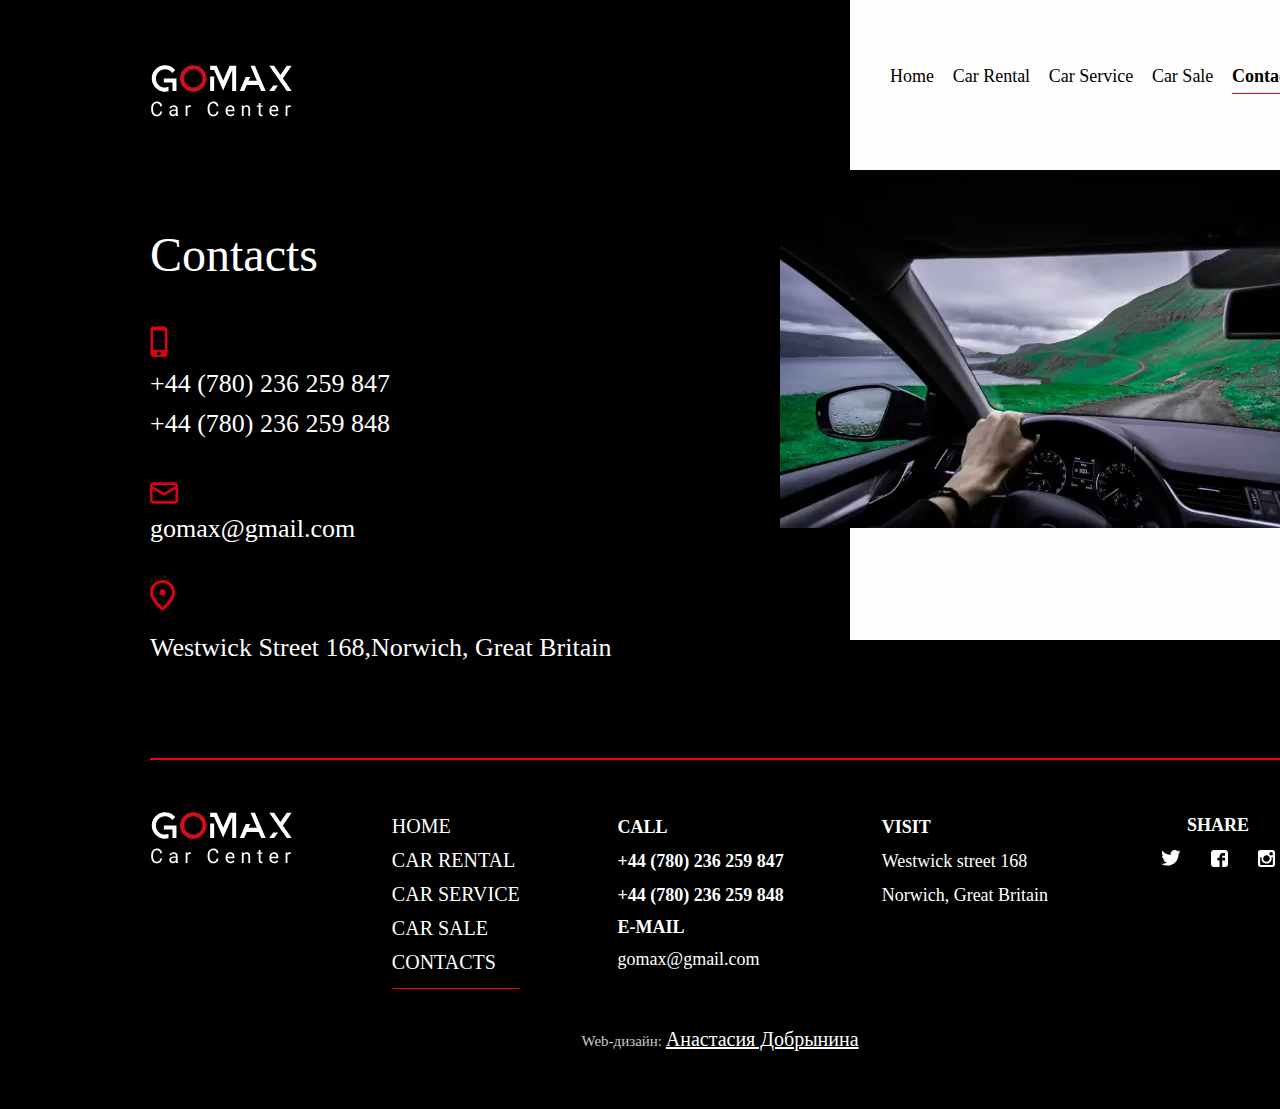
<file: contacts/index.html>
<!DOCTYPE html>
<html lang="en">

<head>
    <meta charset="UTF-8">
    <link rel="stylesheet" href="css/style.min.css">
    <meta name="viewport" content="width=device-width, initial-scale=1.0">
    <title>Contacts</title>
</head>

<body>
    <div class="wrapper">
        <div class="header contacts-top">
            <div class="footer__left">
                <div class="burger"><span></span>
                    <span></span>
                    <span></span>
                </div>
                <div class="log">
                    <picture>
                        <source srcset="img/logo.svg" type="image/webp"><img src="img/logo.svg" alt="logo">
                    </picture>
                </div>
                <div class="footer__arcticle">
                    <h1>Contacts</h1>
                </div>
                <div class="contacts-wrapp">
                    <div class="phone">
                        <div class="contacts-img">
                            <picture>
                                <source srcset="img/phone.svg" type="image/webp"><img src="img/phone.svg" alt="">
                            </picture>
                        </div>
                        <div>
                            +44 (780) 236 259 847
                        </div>
                        <div>
                            +44 (780) 236 259 848
                        </div>
                    </div>
                    <div class="mail">
                        <div class="contacts-img">
                            <picture>
                                <source srcset="img/mail.svg" type="image/webp"><img src="img/mail.svg" alt="">
                            </picture>
                        </div>
                        <div>gomax@GMAIL.com</div>
                    </div>
                    <div class="location">
                        <div class="contacts-img">
                            <picture>
                                <source srcset="img/location.svg" type="image/webp"><img src="img/location.svg" alt="">
                            </picture>
                        </div>
                        <div>westwick street 168,norwich, Great Britain</div>
                    </div>
                </div>
            </div>
            <div class="footer__right">
                <nav>
                    <div class="btn-close">
                        <span></span><span></span>
                    </div>
                    <ul class="menu">
                        <li><a href="../index.html" class="menu-item">Home</a></li>
                        <li><a href="../car_rental/index.html" class="menu-item">Car Rental</a></li>
                        <li>
                            <a href="../car_service/index.html" class="menu-item">Car Service</a>
                        </li>
                        <li>
                            <a href="../car_sale/index.html" class="menu-item">Car Sale</a>
                        </li>
                        <li>
                            <a href="../contacts/index.html" class="menu-item focus">Contacts</a>
                        </li>
                    </ul>
                </nav>
            </div>
            <div class="footer__img">
                <picture>
                    <source srcset="img/cantacts.webp" type="image/webp"><img src="img/cantacts.jpg" alt="car">
                </picture>
            </div>
        </div>
        <div class="footer contaner">
            <div class="footer-header red__line">
                <span class="line__text"></span>
                <!-- <span class="space"> </span> -->
                <span class="line"></span>
            </div>
            <div class="footer__body">
                <div class="log">
                    <picture>
                        <source srcset="img/logo.svg" type="image/webp"><img src="img/logo.svg" alt="logo">
                    </picture>
                </div>
                <div class="footer__item">
                    <ul class="footer__item-list home700">
                        <li><a href="../index.html" class="menu-item">home</a></li>
                        <li><a href="../car_rental/index.html" class="menu-item">Car Rental</a></li>
                        <li><a href="../car_service/index.html" class="menu-item">Car Service</a></li>
                        <li><a href="../car_sale/index.html" class="menu-item">Car Sale</a></li>
                        <li><a href="../contacts/index.html" class="menu-item focus">Contacts</a></li>
                    </ul>
                </div>
                <div class="footer__item">
                    <ul class="footer__item-list call700">
                        <li>Call</li>
                        <li>+44 (780) 236 259 847</li>
                        <li>+44 (780) 236 259 848</li>
                        <li>e-mail</li>
                        <li>gomax@GMAIL.com</li>
                    </ul>
                </div>
                <div class="footer__item">
                    <ul class="footer__item-list visit400">
                        <li>VISIT</li>
                        <li>Westwick street 168</li>
                        <li>Norwich, Great Britain</li>
                    </ul>
                </div>
                <div class="share">
                    <div class="share__title">share</div>
                    <div class="share__icons">
                        <a href="">
                            <picture>
                                <source srcset="img/twiter.svg" type="image/webp"><img src="img/twiter.svg" alt="">
                            </picture>
                        </a>
                        <a href="">
                            <picture>
                                <source srcset="img/face.svg" type="image/webp"><img src="img/face.svg" alt="">
                            </picture>
                        </a>
                        <a href="">
                            <picture>
                                <source srcset="img/insta.svg" type="image/webp"><img src="img/insta.svg" alt="">
                            </picture>
                        </a>
                    </div>
                </div>
            </div>
            <div class="footer__bottom">Web-дизайн: <a href="https://www.weblancer.net/users/webdesignana/">Анастасия
                    Добрынина</a></div>
        </div>
    </div>
    <script src="js/script.js"></script>
</body>

</html>
</file>
<file: css/style.min.css>
* {
    padding: 0;
    margin: 0;
    border: 0;
}
*,
:after,
:before {
    -webkit-box-sizing: border-box;
    box-sizing: border-box;
}
:active,
:focus {
    outline: 0;
}
a:active,
a:focus {
    outline: 0;
}
aside,
footer,
header,
nav {
    display: block;
}
body,
html {
    height: 100%;
    width: 100%;
    font-size: 100%;
    line-height: 1;
    font-size: 14px;
    -ms-text-size-adjust: 100%;
    -moz-text-size-adjust: 100%;
    -webkit-text-size-adjust: 100%;
}
button,
input,
textarea {
    font-family: inherit;
}
input::-ms-clear {
    display: none;
}
button {
    cursor: pointer;
}
button::-moz-focus-inner {
    padding: 0;
    border: 0;
}
a,
a:visited {
    text-decoration: none;
}
ul li {
    list-style: none;
}
img {
    vertical-align: top;
}
h1,
h2,
h3,
h4,
h5,
h6 {
    font-size: inherit;
    font-weight: 400;
}
body {
    background: #000;
}
.wrapper {
    margin: 0 auto;
    width: 1440px;
    background: #000;
}
.menu-item {
    color: inherit;
    font-family: Assistant;
    font-size: 18px;
    font-weight: 400;
}
.home {
    display: -webkit-box;
    display: -ms-flexbox;
    display: flex;
    position: relative;
    -webkit-box-orient: horizontal;
    -webkit-box-direction: normal;
    -ms-flex-direction: row;
    flex-direction: row;
    overflow: hidden;
}
.contaner {
    margin: 0 auto;
    width: 1140px;
}
.home__left {
    padding-left: 150px;
    padding-top: 63px;
    width: 850px;
}
.home__arcticle h1 {
    margin: 134px 0 50px;
    font-size: 48px;
    font-family: Pontano Sans;
    color: #fff;
}
.home__arcticle-text {
    width: 360px;
    font-family: Assistant;
    font-size: 24px;
    color: #fff;
    line-height: 30px;
    margin-bottom: 60px;
}
.btn {
    cursor: pointer;
    width: 251px;
    height: 61px;
    border: solid 1px #da0314;
    text-align: center;
    background: #000;
}
.btn :hover {
    background: rgb(255, 0, 0);
    color: #000;
    transition: 0.4s;
}
.btn :active {
    transition: 0.3s;
    background: #fff;
    color: #000;
}

.btn a {
    display: block;
    font-family: Assistant;
    font-size: 18px;
    font-weight: 600;
    color: #fff;
    line-height: 58px;
    text-transform: uppercase;
}
.home__right {
    -webkit-box-flex: 1;
    -ms-flex: 1 1 auto;
    flex: 1 1 auto;
    height: 740px;
    background: #fffefe;
}
nav {
    padding-left: 40px;
    padding-top: 67px;
}
.menu {
    display: -webkit-box;
    display: -ms-flexbox;
    display: flex;
    width: 410px;
    -webkit-box-pack: justify;
    -ms-flex-pack: justify;
    justify-content: space-between;
}
.menu-item {
    cursor: pointer;
    font-family: Assistant;
    font-size: 18px;
    font-weight: 400;
}
.home__img {
    top: 256px;
    left: 548px;
    position: absolute;
}
.focus {
    font-weight: 600;
}
.focus::after {
    display: block;
    content: "";
    width: 100%;
    height: 1px;
    margin-top: 8px;
    background: red;
}
.red__line {
    padding-top: 70px;
    display: -webkit-box;
    display: -ms-flexbox;
    display: flex;
    -webkit-box-align: center;
    -ms-flex-align: center;
    align-items: center;
}
.line__text {
    display: inline-block;
    font-family: Pontano Sans;
    font-size: 24px;
    color: #fff;
}
.space {
    width: 30px;
}
.line {
    -webkit-box-flex: 1;
    -ms-flex: 1 1 auto;
    flex: 1 1 auto;
    height: 1px;
    text-align: center;
    border: 1px solid red;
}
.our__services-body {
    padding-top: 120px;
    display: -webkit-box;
    display: -ms-flexbox;
    display: flex;
    -ms-flex-pack: distribute;
    justify-content: space-around;
    -ms-flex-wrap: wrap;
    flex-wrap: wrap;
}
.body-item {
    display: -webkit-box;
    display: -ms-flexbox;
    display: flex;
    -webkit-box-orient: vertical;
    -webkit-box-direction: normal;
    -ms-flex-direction: column;
    flex-direction: column;
    width: 200px;
    min-height: 280px;
}
.body-item-icon {
    height: 46px;
}
.body-item-title {
    padding-top: 30px;
    padding-bottom: 15px;
    font-family: Assistant;
    font-size: 30px;
    color: #fff;
}
.body-item-text {
    margin-bottom: auto;
    font-family: Assistant;
    font-size: 18px;
    color: #fff;
    line-height: 24px;
}
.body-item-link a {
    font-family: Pontano Sans;
    font-size: 14px;
    text-decoration: underline;
    color: rgba(255, 255, 255, 0.5);
}
.about__us-header {
    -webkit-box-orient: horizontal;
    -webkit-box-direction: reverse;
    -ms-flex-direction: row-reverse;
    flex-direction: row-reverse;
}
.about__us-body {
    display: -webkit-box;
    display: -ms-flexbox;
    display: flex;
    -webkit-box-orient: horizontal;
    -webkit-box-direction: normal;
    -ms-flex-direction: row;
    flex-direction: row;
    -webkit-box-pack: justify;
    -ms-flex-pack: justify;
    justify-content: space-between;
    padding-bottom: 50px;
    padding-top: 120px;
}
.about__us-img {
    padding-right: 130px;
}
.about__us-text {
    font-family: Assistant;
    font-size: 18px;
    line-height: 26px;
    color: #fff;
}
.about__us-text p {
    padding-bottom: 25px;
}
.about__us-text p:last-child {
    padding-bottom: 0;
}
.red-text {
    color: red;
}
.why__people-body {
    padding-top: 130px;
    padding-bottom: 50px;
    -ms-flex-wrap: wrap;
    flex-wrap: wrap;
    display: -webkit-box;
    display: -ms-flexbox;
    display: flex;
    -ms-flex-pack: distribute;
    justify-content: space-around;
}
.why__people-body-item {
    display: -webkit-box;
    display: -ms-flexbox;
    display: flex;
    -webkit-box-pack: center;
    -ms-flex-pack: center;
    justify-content: center;
    -webkit-box-align: center;
    -ms-flex-align: center;
    align-items: center;
    height: 150px;
    width: 150px;
    background: red;
    border-radius: 50%;
    text-align: center;
}
.why__people-body-item div {
    text-align: center;
    font-family: Assistant;
    font-size: 20px;
    line-height: 32px;
    width: 140px;
    font-weight: 600;
    text-transform: uppercase;
}
.questions {
    margin-bottom: -20px;
}
.questions-header {
    -webkit-box-orient: horizontal;
    -webkit-box-direction: reverse;
    -ms-flex-direction: row-reverse;
    flex-direction: row-reverse;
}
.questions__body {
    display: -webkit-box;
    display: -ms-flexbox;
    display: flex;
    -webkit-box-orient: vertical;
    -webkit-box-direction: normal;
    -ms-flex-direction: column;
    flex-direction: column;
    -webkit-box-align: center;
    -ms-flex-align: center;
    align-items: center;
}
.questions__body-top {
    width: 1140px;
    display: -webkit-box;
    display: -ms-flexbox;
    display: flex;
    -webkit-box-orient: horizontal;
    -webkit-box-direction: normal;
    -ms-flex-direction: row;
    flex-direction: row;
    -webkit-box-pack: justify;
    -ms-flex-pack: justify;
    justify-content: space-between;
    padding-top: 130px;
    padding-bottom: 100px;
}
.list-question {
    -webkit-user-select: none;
    -moz-user-select: none;
    -ms-user-select: none;
    user-select: none;
    cursor: pointer;
    font-family: Assistant;
    font-size: 20px;
    line-height: 26px;
    color: #fff;
    padding-bottom: 20px;
    list-style-image: url("../img/Ellipse 8.svg");
}
.list-question-title::-webkit-details-marker {
    display: none;
}
.list-ansver {
    font-size: 18px;
    line-height: 22px;
    padding: 15px 50px 0 40px;
}
.questions__body-bottom {
    display: -webkit-box;
    display: -ms-flexbox;
    display: flex;
    -webkit-box-orient: vertical;
    -webkit-box-direction: normal;
    -ms-flex-direction: column;
    flex-direction: column;
}
.questions__body-qestion {
    padding-bottom: 30px;
    font-family: Assistant;
    font-size: 20px;
    color: #fff;
}
.footer__body {
    padding-top: 50px;
    padding-bottom: 20px;
    display: -webkit-box;
    display: -ms-flexbox;
    display: flex;
    -webkit-box-pack: justify;
    -ms-flex-pack: justify;
    justify-content: space-between;
}
.footer__item-list {
    font-family: Assistant;
    font-size: 18px;
    color: #fff;
}
.footer__item-list li {
    line-height: 34px;
}
.footer__item-list::first-line {
    font-weight: 700;
    line-height: 30px;
    text-transform: uppercase;
}
.home700 {
    text-transform: uppercase;
}
.call700 {
    font-weight: 600;
}
.call700 :nth-child(4) {
    font-weight: 700;
    line-height: 30px;
    text-transform: uppercase;
}
.call700 :nth-child(5) {
    text-transform: lowercase;
    font-weight: 400;
}
.share {
    display: -webkit-box;
    display: -ms-flexbox;
    display: flex;
    -webkit-box-orient: vertical;
    -webkit-box-direction: normal;
    -ms-flex-direction: column;
    flex-direction: column;
    -webkit-box-align: center;
    -ms-flex-align: center;
    align-items: center;
}
.share__title {
    text-align: left;
    font-family: Assistant;
    font-size: 18px;
    color: #fff;
    font-weight: 700;
    line-height: 30px;
    text-transform: uppercase;
}
.share__icons {
    display: -webkit-box;
    display: -ms-flexbox;
    display: flex;
    -ms-flex-pack: distribute;
    justify-content: space-around;
}
.share__icons img {
    padding: 10px 15px;
}
.footer__bottom {
    font-family: Assistant;
    font-size: 15px;
    color: rgba(255, 255, 255, 0.8);
    text-align: center;
    padding-top: 20px;
    padding-bottom: 40px;
}
.footer__bottom a {
    font-size: 20px;
    color: #fff;
    text-decoration: underline;
}
.footer__bottom a :hover,
.footer__bottom a:visited {
    color: red;
}
@media (max-width: 375px) {
    body {
        width: 100vw;
    }
    .wrapper {
        width: 100vw;
    }
    .menu-item {
        font-size: 44px;
        line-height: 54px;
        padding-bottom: 20px;
        padding-left: 20px;
    }
    .contaner {
        width: 100vw;
        padding: 40px 20px 0;
    }
    .home__left {
        position: relative;
        width: 100%;
        padding: 40px 0;
        display: -webkit-box;
        display: -ms-flexbox;
        display: flex;
        -webkit-box-orient: vertical;
        -webkit-box-direction: normal;
        -ms-flex-direction: column;
        flex-direction: column;
        -webkit-box-align: center;
        -ms-flex-align: center;
        align-items: center;
    }
    .home__arcticle {
        display: -webkit-box;
        display: -ms-flexbox;
        display: flex;
        -webkit-box-orient: vertical;
        -webkit-box-direction: normal;
        -ms-flex-direction: column;
        flex-direction: column;
        -webkit-box-align: center;
        -ms-flex-align: center;
        align-items: center;
    }
    .home__arcticle h1 {
        margin: 40px 0 30px;
        text-align: center;
    }
    .home__arcticle-text {
        width: 320px;
        text-align: center;
    }
    .home__right {
        position: absolute;
        display: none;
        background: rgba(255, 254, 254, 0.95);
        height: 500px;
    }
    nav {
        display: -webkit-box;
        display: -ms-flexbox;
        display: flex;
        padding: 32px 35px;
    }
    .burger {
        display: -webkit-box;
        display: -ms-flexbox;
        display: flex;
        width: 40px;
        height: 30px;
        position: absolute;
        top: 40px;
        left: 30px;
        -webkit-box-align: center;
        -ms-flex-align: center;
        align-items: center;
        -webkit-box-orient: vertical;
        -webkit-box-direction: normal;
        -ms-flex-direction: column;
        flex-direction: column;
        -ms-flex-pack: distribute;
        justify-content: space-around;
    }
    .burger span {
        display: block;
        width: 30px;
        border: 1px solid #fff;
    }
    .btn-close {
        position: relative;
        width: 40px;
        height: 40px;
    }
    .btn-close span {
        display: inline-block;
        width: 30px;
        border: 2px solid #000;
    }
    .btn-close span:first-child {
        position: relative;
        top: 14px;
        -webkit-transform: rotate(45deg);
        -ms-transform: rotate(45deg);
        transform: rotate(45deg);
    }
    .btn-close span:last-child {
        -webkit-transform: rotate(-45deg);
        -ms-transform: rotate(-45deg);
        transform: rotate(-45deg);
    }
    .menu {
        -webkit-box-orient: vertical;
        -webkit-box-direction: normal;
        -ms-flex-direction: column;
        flex-direction: column;
        -webkit-box-align: start;
        -ms-flex-align: start;
        align-items: flex-start;
        padding-top: 40px;
    }
    .menu-item {
        font-size: 44px;
        line-height: 54px;
        padding-bottom: 20px;
        padding-left: 20px;
    }
    .home__img {
        display: none;
    }
    .focus::after {
        height: 0;
        margin-top: 0;
    }
    .active {
        display: block;
    }
    .our__services {
        width: 100vw;
    }
    .red__line {
        padding-top: 0;
    }
    .line__text {
        font-size: 14px;
    }
    .our__services-body {
        padding-top: 50px;
    }
    .body-item {
        padding-bottom: 50px;
        width: 280px;
        min-height: 350px;
    }
    .about__us-body {
        padding: 40px 0;
    }
    .about__us-img {
        display: none;
    }
    .why__people-body {
        padding-top: 50px;
        padding-bottom: 20px;
    }
    .why__people-body-item {
        margin: 10px;
        width: 140px;
    }
    .questions {
        margin-bottom: 20px;
    }
    .questions__body-top {
        width: 100vw;
        -webkit-box-pack: center;
        -ms-flex-pack: center;
        justify-content: center;
        padding: 50px 10px 50px 40px;
    }
    .questions__body-questions {
        padding-right: 20px;
    }
    .list-question {
        cursor: none;
    }
    .list-question-title {
        padding-left: 5px;
    }
    .list-ansver {
        padding-right: 0;
        padding-left: 20px;
    }
    .questions__body-img {
        display: none;
    }
    .footer__body {
        -webkit-box-orient: vertical;
        -webkit-box-direction: normal;
        -ms-flex-direction: column;
        flex-direction: column;
    }
    .footer__item {
        padding: 20px 0;
    }
    .share {
        display: block;
        padding-top: 20px;
    }
    .share__icons {
        padding-top: 20px;
    }
    .share__icons img {
        width: 50px;
        padding: 0;
    }
}
</file>
<file: car_rental/css/style.min.css>
.wrapper {
    margin: 0 auto;
    width: 1440px;
    background: #000;
}
body {
    background: #000;
}
.contaner {
    margin: 0 auto;
    width: 1140px;
}
.box {
    padding: 90px 0;
}
* {
    padding: 0;
    margin: 0;
    border: 0;
}
*,
:after,
:before {
    -webkit-box-sizing: border-box;
    box-sizing: border-box;
}
:active,
:focus {
    outline: 0;
}
a:active,
a:focus {
    color: inherit;
    outline: 0;
}
aside,
footer,
header,
nav {
    display: block;
}
body,
html {
    height: 100%;
    width: 100%;
    font-size: 100%;
    line-height: 1;
    font-size: 14px;
    -ms-text-size-adjust: 100%;
    -moz-text-size-adjust: 100%;
    -webkit-text-size-adjust: 100%;
}
button,
input,
textarea {
    font-family: inherit;
}
input::-ms-clear {
    display: none;
}
button {
    cursor: pointer;
}
button::-moz-focus-inner {
    padding: 0;
    border: 0;
}
a,
a:visited {
    text-decoration: none;
}
ul li {
    list-style: none;
}
img {
    vertical-align: top;
}
h1,
h2,
h3,
h4,
h5,
h6 {
    font-size: inherit;
    font-weight: 400;
}
.header {
    display: -webkit-box;
    display: -ms-flexbox;
    display: flex;
    position: relative;
    -webkit-box-orient: horizontal;
    -webkit-box-direction: normal;
    -ms-flex-direction: row;
    flex-direction: row;
    overflow: hidden;
    padding-bottom: 90px;
}
.footer__left {
    padding-left: 150px;
    padding-top: 63px;
    width: 850px;
}
.footer__arcticle h1 {
    margin: 110px 0 40px;
    font-size: 48px;
    font-family: Pontano Sans;
    color: #fff;
}
.footer__text {
    font-family: Assistant;
    font-size: 20px;
    color: #fff;
    line-height: 28px;
}
.footer__text li {
    padding: 10px 0;
}
.footer__text li::before {
    content: "";
    margin-right: 10px;
    margin-bottom: -10px;
    display: inline-block;
    height: 30px;
    width: 30px;
    background: url(../img/bx_bx-check-.svg) no-repeat;
}
.btn {
    cursor: pointer;
    width: 251px;
    height: 61px;
    border: solid 1px #da0314;
    text-align: center;
    background: #000;
}
.btn :active {
    background: #fff;
    color: #000;
}
.btn a {
    display: block;
    font-family: Assistant;
    font-size: 18px;
    font-weight: 600;
    color: #fff;
    line-height: 58px;
    text-transform: uppercase;
}
.footer__right {
    -webkit-box-flex: 1;
    -ms-flex: 1 1 auto;
    flex: 1 1 auto;
    height: 640px;
    background: #fffefe;
}
nav {
    padding-left: 40px;
    padding-top: 67px;
}
.menu {
    color: #000;
    display: -webkit-box;
    display: -ms-flexbox;
    display: flex;
    width: 410px;
    -webkit-box-pack: justify;
    -ms-flex-pack: justify;
    justify-content: space-between;
}
.menu-item {
    color: inherit;
    font-family: Assistant;
    font-size: 18px;
    font-weight: 400;
}
.footer__img {
    top: 170px;
    left: 780px;
    position: absolute;
}
.focus {
    font-weight: 600;
}
.focus::after {
    display: block;
    content: "";
    width: 100%;
    height: 1px;
    margin-top: 8px;
    background: red;
}
.red__line {
    display: -webkit-box;
    display: -ms-flexbox;
    display: flex;
    -webkit-box-align: center;
    -ms-flex-align: center;
    align-items: center;
}
.line__text {
    display: inline-block;
    font-family: Pontano Sans;
    font-size: 24px;
    color: #fff;
}
.space {
    width: 30px;
}
.line {
    -webkit-box-flex: 1;
    -ms-flex: 1 1 auto;
    flex: 1 1 auto;
    height: 1px;
    text-align: center;
    border: 1px solid red;
}
.car-catalogue {
    display: -webkit-box;
    display: -ms-flexbox;
    display: flex;
    -ms-flex-wrap: wrap;
    flex-wrap: wrap;
    -webkit-box-pack: justify;
    -ms-flex-pack: justify;
    justify-content: space-between;
}
.catalogue-item {
    padding-bottom: 32px;
    padding-top: 32px;
    display: -webkit-box;
    display: -ms-flexbox;
    display: flex;
    -webkit-box-orient: vertical;
    -webkit-box-direction: normal;
    -ms-flex-direction: column;
    flex-direction: column;
    -webkit-box-pack: justify;
    -ms-flex-pack: justify;
    justify-content: space-between;
    -webkit-box-align: center;
    -ms-flex-align: center;
    align-items: center;
}
.car-price {
    margin-bottom: 40px;
    padding-top: 25px;
    width: 100%;
    display: -webkit-box;
    display: -ms-flexbox;
    display: flex;
    color: #fff;
    font-family: Assistant;
    -webkit-box-pack: justify;
    -ms-flex-pack: justify;
    justify-content: space-between;
}
.mark {
    font-weight: 600;
    font-size: 22px;
    text-transform: uppercase;
}
.price {
    padding-top: 3px;
    font-size: 18px;
}
.all-cars {
    cursor: pointer;
    display: -webkit-box;
    display: -ms-flexbox;
    display: flex;
    -webkit-box-pack: center;
    -ms-flex-pack: center;
    justify-content: center;
    -webkit-box-align: center;
    -ms-flex-align: center;
    align-items: center;
    height: 220px;
    width: 330px;
}
.all-cars div {
    color: #fff;
    font-family: Assistant;
    font-size: 25px;
    text-decoration: underline;
    text-transform: uppercase;
    text-align: center;
}
.footer {
    padding-bottom: 20px;
}
.footer__body {
    padding-top: 50px;
    padding-bottom: 20px;
    display: -webkit-box;
    display: -ms-flexbox;
    display: flex;
    -webkit-box-pack: justify;
    -ms-flex-pack: justify;
    justify-content: space-between;
}
.footer__item-list {
    font-family: Assistant;
    font-size: 18px;
    color: #fff;
}
.footer__item-list li {
    line-height: 34px;
}
.footer__item-list::first-line {
    font-weight: 700;
    line-height: 30px;
    text-transform: uppercase;
}
.home700 {
    text-transform: uppercase;
}
.home700 li {
    color: #fff !important;
}
.home700 li a {
    font-weight: 400;
    font-size: 20px;
    line-height: 24px;
}
.call700 {
    font-weight: 600;
}
.call700 :nth-child(4) {
    font-weight: 700;
    line-height: 30px;
    text-transform: uppercase;
}
.call700 :nth-child(5) {
    text-transform: lowercase;
    font-weight: 400;
}
.share {
    display: -webkit-box;
    display: -ms-flexbox;
    display: flex;
    -webkit-box-orient: vertical;
    -webkit-box-direction: normal;
    -ms-flex-direction: column;
    flex-direction: column;
    -webkit-box-align: center;
    -ms-flex-align: center;
    align-items: center;
}
.share__title {
    text-align: left;
    font-family: Assistant;
    font-size: 18px;
    color: #fff;
    font-weight: 700;
    line-height: 30px;
    text-transform: uppercase;
}
.share__icons {
    display: -webkit-box;
    display: -ms-flexbox;
    display: flex;
    -ms-flex-pack: distribute;
    justify-content: space-around;
}
.share__icons img {
    padding: 10px 15px;
}
.footer__bottom {
    font-family: Assistant;
    font-size: 15px;
    color: rgba(255, 255, 255, 0.8);
    text-align: center;
    padding-top: 20px;
    padding-bottom: 40px;
}
.footer__bottom a {
    font-size: 20px;
    color: #fff;
    text-decoration: underline;
}
.footer__bottom a :hover,
.footer__bottom a:visited {
    color: red;
}
@media (max-width: 375px) {
    .wrapper {
        width: 100vw;
    }
    body {
        width: 100vw;
    }
    .contaner {
        width: 100vw;
        padding: 0 20px;
    }
    .box {
        padding: 40px 0;
    }
    .header {
        padding-bottom: 0;
    }
    .footer__left {
        position: relative;
        width: 100%;
        padding: 40px 0 20px;
        display: -webkit-box;
        display: -ms-flexbox;
        display: flex;
        -webkit-box-orient: vertical;
        -webkit-box-direction: normal;
        -ms-flex-direction: column;
        flex-direction: column;
        -webkit-box-align: center;
        -ms-flex-align: center;
        align-items: center;
    }
    .footer__arcticle {
        display: -webkit-box;
        display: -ms-flexbox;
        display: flex;
        -webkit-box-orient: vertical;
        -webkit-box-direction: normal;
        -ms-flex-direction: column;
        flex-direction: column;
        -webkit-box-align: center;
        -ms-flex-align: center;
        align-items: center;
    }
    .footer__arcticle h1 {
        margin: 40px 0 30px;
        text-align: center;
    }
    .footer__text {
        width: 320px;
    }
    .footer__right {
        position: absolute;
        display: none;
        background: rgba(255, 254, 254, 0.95);
        height: 500px;
    }
    nav {
        display: -webkit-box;
        display: -ms-flexbox;
        display: flex;
        padding: 32px 35px;
    }
    .burger {
        display: -webkit-box;
        display: -ms-flexbox;
        display: flex;
        width: 40px;
        height: 30px;
        position: absolute;
        top: 40px;
        left: 30px;
        -webkit-box-align: center;
        -ms-flex-align: center;
        align-items: center;
        -webkit-box-orient: vertical;
        -webkit-box-direction: normal;
        -ms-flex-direction: column;
        flex-direction: column;
        -ms-flex-pack: distribute;
        justify-content: space-around;
    }
    .burger span {
        display: block;
        width: 30px;
        border: 1px solid #fff;
    }
    .btn-close {
        position: relative;
        width: 40px;
        height: 40px;
    }
    .btn-close span {
        display: inline-block;
        width: 30px;
        border: 2px solid #000;
    }
    .btn-close span:first-child {
        position: relative;
        top: 14px;
        -webkit-transform: rotate(45deg);
        -ms-transform: rotate(45deg);
        transform: rotate(45deg);
    }
    .btn-close span:last-child {
        -webkit-transform: rotate(-45deg);
        -ms-transform: rotate(-45deg);
        transform: rotate(-45deg);
    }
    .menu {
        -webkit-box-orient: vertical;
        -webkit-box-direction: normal;
        -ms-flex-direction: column;
        flex-direction: column;
        -webkit-box-align: start;
        -ms-flex-align: start;
        align-items: flex-start;
        padding-top: 40px;
    }
    .menu-item {
        font-size: 44px;
        line-height: 54px;
        padding-bottom: 20px;
        padding-left: 20px;
    }
    .footer__img {
        display: none;
    }
    .focus::after {
        height: 0;
        margin-top: 0;
    }
    .active {
        display: block;
    }
    .line__text {
        font-size: 14px;
    }
    .space {
        width: 15px;
    }
    .all-cars {
        cursor: none;
        height: 150px;
    }
    .footer__body {
        -webkit-box-orient: vertical;
        -webkit-box-direction: normal;
        -ms-flex-direction: column;
        flex-direction: column;
    }
    .footer__item {
        padding: 20px 0;
    }
    .home700 {
        margin-left: -20px;
    }
    .share {
        display: block;
        padding-top: 20px;
    }
    .share__icons {
        padding-top: 20px;
    }
    .share__icons img {
        width: 50px;
        padding: 0;
    }
}
</file>
<file: car_sale/css/style.min.css>
* {
    padding: 0;
    margin: 0;
    border: 0;
}
*,
:after,
:before {
    -webkit-box-sizing: border-box;
    box-sizing: border-box;
}
:active,
:focus {
    outline: 0;
}
a:active,
a:focus {
    color: inherit;
    outline: 0;
}
aside,
footer,
header,
nav {
    display: block;
}
body,
html {
    height: 100%;
    width: 100%;
    font-size: 100%;
    line-height: 1;
    font-size: 14px;
    -ms-text-size-adjust: 100%;
    -moz-text-size-adjust: 100%;
    -webkit-text-size-adjust: 100%;
}
button,
input,
textarea {
    font-family: inherit;
}
input::-ms-clear {
    display: none;
}
button {
    cursor: pointer;
}
button::-moz-focus-inner {
    padding: 0;
    border: 0;
}
a,
a:visited {
    text-decoration: none;
}
ul li {
    list-style: none;
}
img {
    vertical-align: top;
}
h1,
h2,
h3,
h4,
h5,
h6 {
    font-size: inherit;
    font-weight: 400;
}
.header {
    display: -webkit-box;
    display: -ms-flexbox;
    display: flex;
    position: relative;
    -webkit-box-orient: horizontal;
    -webkit-box-direction: normal;
    -ms-flex-direction: row;
    flex-direction: row;
    overflow: hidden;
    padding-bottom: 90px;
}
.footer__left {
    padding-left: 150px;
    padding-top: 63px;
    width: 850px;
}
.footer__arcticle h1 {
    margin: 110px 0 40px;
    font-size: 48px;
    font-family: Pontano Sans;
    color: #fff;
}
.footer__text {
    font-family: Assistant;
    font-size: 20px;
    color: #fff;
    line-height: 28px;
}
.footer__text li {
    padding: 10px 0;
}
.footer__text li::before {
    content: "";
    margin-right: 10px;
    margin-bottom: -10px;
    display: inline-block;
    height: 30px;
    width: 30px;
    background: url(../../car_rental/img/bx_bx-check-.svg) no-repeat;
}
.btn {
    cursor: pointer;
    width: 251px;
    height: 61px;
    border: solid 1px #da0314;
    text-align: center;
    background: #000;
}
.btn :active {
    background: #fff;
    color: #000;
}
.btn a {
    display: block;
    font-family: Assistant;
    font-size: 18px;
    font-weight: 600;
    color: #fff;
    line-height: 58px;
    text-transform: uppercase;
}
.footer__right {
    -webkit-box-flex: 1;
    -ms-flex: 1 1 auto;
    flex: 1 1 auto;
    height: 640px;
    background: #fffefe;
}
nav {
    padding-left: 40px;
    padding-top: 67px;
}
.menu {
    color: #000;
    display: -webkit-box;
    display: -ms-flexbox;
    display: flex;
    width: 410px;
    -webkit-box-pack: justify;
    -ms-flex-pack: justify;
    justify-content: space-between;
}
.menu-item {
    color: inherit;
    font-family: Assistant;
    font-size: 18px;
    font-weight: 400;
}
.footer__img {
    top: 170px;
    left: 780px;
    position: absolute;
}
.focus {
    font-weight: 600;
}
.focus::after {
    display: block;
    content: "";
    width: 100%;
    height: 1px;
    margin-top: 8px;
    background: red;
}
.red__line {
    display: -webkit-box;
    display: -ms-flexbox;
    display: flex;
    -webkit-box-align: center;
    -ms-flex-align: center;
    align-items: center;
}
.line__text {
    display: inline-block;
    font-family: Pontano Sans;
    font-size: 24px;
    color: #fff;
}
.space {
    width: 30px;
}
.line {
    -webkit-box-flex: 1;
    -ms-flex: 1 1 auto;
    flex: 1 1 auto;
    height: 1px;
    text-align: center;
    border: 1px solid red;
}
.car__sale-body-content {
    display: -webkit-box;
    display: -ms-flexbox;
    display: flex;
    -ms-flex-wrap: wrap;
    flex-wrap: wrap;
    -webkit-box-align: center;
    -ms-flex-align: center;
    align-items: center;
    -webkit-box-pack: justify;
    -ms-flex-pack: justify;
    justify-content: space-between;
}
.sale-item {
    margin: 20px 0;
    border: 1px solid #c4c4c4;
    display: -webkit-box;
    display: -ms-flexbox;
    display: flex;
    -webkit-box-orient: vertical;
    -webkit-box-direction: normal;
    -ms-flex-direction: column;
    flex-direction: column;
    -webkit-box-align: center;
    -ms-flex-align: center;
    align-items: center;
    -ms-flex-pack: distribute;
    justify-content: space-around;
}
.sale-item:hover {
    border: 1px solid red;
    cursor: pointer;
}
.sale-item:hover .ervice-item-title {
    color: red;
}
.other-sale {
    display: -webkit-box;
    display: -ms-flexbox;
    display: flex;
    padding: 20px 0;
    width: 262px;
    height: 285px;
    -webkit-box-pack: center;
    -ms-flex-pack: center;
    justify-content: center;
    -webkit-box-align: center;
    -ms-flex-align: center;
    align-items: center;
}
.other-sale p {
    text-decoration: underline;
    display: block;
    font-size: 25px;
    padding: auto 0;
    text-transform: uppercase;
    color: #fff;
}
.other-sale p:hover {
    cursor: pointer;
    color: red;
}
.footer {
    padding-bottom: 20px;
}
.footer__body {
    padding-top: 50px;
    padding-bottom: 20px;
    display: -webkit-box;
    display: -ms-flexbox;
    display: flex;
    -webkit-box-pack: justify;
    -ms-flex-pack: justify;
    justify-content: space-between;
}
.footer__item-list {
    font-family: Assistant;
    font-size: 18px;
    color: #fff;
}
.footer__item-list li {
    line-height: 34px;
}
.footer__item-list::first-line {
    font-weight: 700;
    line-height: 30px;
    text-transform: uppercase;
}
.home700 {
    text-transform: uppercase;
}
.home700 li {
    color: #fff !important;
}
.home700 li a {
    font-weight: 400;
    font-size: 20px;
    line-height: 24px;
    padding-left: 0;
}
.call700 {
    font-weight: 600;
}
.call700 :nth-child(4) {
    font-weight: 700;
    line-height: 30px;
    text-transform: uppercase;
}
.call700 :nth-child(5) {
    text-transform: lowercase;
    font-weight: 400;
}
.share {
    display: -webkit-box;
    display: -ms-flexbox;
    display: flex;
    -webkit-box-orient: vertical;
    -webkit-box-direction: normal;
    -ms-flex-direction: column;
    flex-direction: column;
    -webkit-box-align: center;
    -ms-flex-align: center;
    align-items: center;
}
.share__title {
    text-align: left;
    font-family: Assistant;
    font-size: 18px;
    color: #fff;
    font-weight: 700;
    line-height: 30px;
    text-transform: uppercase;
}
.share__icons {
    cursor: pointer;
    display: -webkit-box;
    display: -ms-flexbox;
    display: flex;
    -ms-flex-pack: distribute;
    justify-content: space-around;
}
.share__icons img {
    padding: 10px 15px;
}
.footer__bottom {
    font-family: Assistant;
    font-size: 15px;
    color: rgba(255, 255, 255, 0.8);
    text-align: center;
    padding-top: 20px;
    padding-bottom: 40px;
}
.footer__bottom a {
    font-size: 20px;
    color: #fff;
    text-decoration: underline;
}
.footer__bottom a :hover,
.footer__bottom a:visited {
    color: red;
}
.wrapper {
    margin: 0 auto;
    width: 1440px;
    background: #000;
}
body {
    background: #000;
}
.contaner {
    margin: 0 auto;
    width: 1140px;
}
.box {
    padding: 90px 0;
}
@media (max-width: 375px) {
    .header {
        padding-bottom: 0;
    }
    .footer__left {
        position: relative;
        width: 100%;
        padding: 40px 0 20px;
        display: -webkit-box;
        display: -ms-flexbox;
        display: flex;
        -webkit-box-orient: vertical;
        -webkit-box-direction: normal;
        -ms-flex-direction: column;
        flex-direction: column;
        -webkit-box-align: center;
        -ms-flex-align: center;
        align-items: center;
    }
    .footer__arcticle {
        display: -webkit-box;
        display: -ms-flexbox;
        display: flex;
        -webkit-box-orient: vertical;
        -webkit-box-direction: normal;
        -ms-flex-direction: column;
        flex-direction: column;
        -webkit-box-align: center;
        -ms-flex-align: center;
        align-items: center;
    }
    .footer__arcticle h1 {
        margin: 40px 0 30px;
        text-align: center;
    }
    .footer__text {
        width: 320px;
    }
    .footer__right {
        position: absolute;
        display: none;
        background: rgba(255, 254, 254, 0.95);
        height: 500px;
    }
    nav {
        display: -webkit-box;
        display: -ms-flexbox;
        display: flex;
        padding: 32px 35px;
    }
    .burger {
        display: -webkit-box;
        display: -ms-flexbox;
        display: flex;
        width: 40px;
        height: 30px;
        position: absolute;
        top: 40px;
        left: 30px;
        -webkit-box-align: center;
        -ms-flex-align: center;
        align-items: center;
        -webkit-box-orient: vertical;
        -webkit-box-direction: normal;
        -ms-flex-direction: column;
        flex-direction: column;
        -ms-flex-pack: distribute;
        justify-content: space-around;
    }
    .burger span {
        display: block;
        width: 30px;
        border: 1px solid #fff;
    }
    .btn-close {
        position: relative;
        width: 40px;
        height: 40px;
    }
    .btn-close span {
        display: inline-block;
        width: 30px;
        border: 2px solid #000;
    }
    .btn-close span:first-child {
        position: relative;
        top: 14px;
        -webkit-transform: rotate(45deg);
        -ms-transform: rotate(45deg);
        transform: rotate(45deg);
    }
    .btn-close span:last-child {
        -webkit-transform: rotate(-45deg);
        -ms-transform: rotate(-45deg);
        transform: rotate(-45deg);
    }
    .menu {
        -webkit-box-orient: vertical;
        -webkit-box-direction: normal;
        -ms-flex-direction: column;
        flex-direction: column;
        -webkit-box-align: start;
        -ms-flex-align: start;
        align-items: flex-start;
        padding-top: 40px;
    }
    .menu-item {
        font-size: 44px;
        line-height: 54px;
        padding-bottom: 20px;
        padding-left: 20px;
    }
    .footer__img {
        display: none;
    }
    .focus::after {
        height: 0;
        margin-top: 0;
    }
    .active {
        display: block;
    }
    .line__text {
        font-size: 14px;
    }
    .space {
        width: 15px;
    }
    .car__sale-body-content {
        -webkit-box-orient: vertical;
        -webkit-box-direction: normal;
        -ms-flex-direction: column;
        flex-direction: column;
        padding-top: 20px !important;
    }
    .sale-item:hover {
        cursor: none;
    }
    .other-sale {
        height: 40px;
        -webkit-box-align: end;
        -ms-flex-align: end;
        align-items: flex-end;
        padding: 0;
    }
    .other-sale p {
        cursor: none;
    }
    .footer__body {
        -webkit-box-orient: vertical;
        -webkit-box-direction: normal;
        -ms-flex-direction: column;
        flex-direction: column;
    }
    .footer__item {
        padding: 20px 0;
    }
    .share {
        display: block;
        padding-top: 20px;
    }
    .share__icons {
        padding-top: 20px;
    }
    .share__icons img {
        width: 50px;
        padding: 0;
    }
    .wrapper {
        width: 100vw;
    }
    body {
        width: 100vw;
    }
    .contaner {
        width: 100vw;
        padding: 0 20px;
    }
    .box {
        padding: 40px 0;
    }
}
</file>
<file: car_service/css/style.min.css>
*{padding:0;margin:0;border:0}*,:after,:before{-webkit-box-sizing:border-box;box-sizing:border-box}:active,:focus{outline:0}a:active,a:focus{color:inherit;outline:0}aside,footer,header,nav{display:block}body,html{height:100%;width:100%;font-size:100%;line-height:1;font-size:14px;-ms-text-size-adjust:100%;-moz-text-size-adjust:100%;-webkit-text-size-adjust:100%}button,input,textarea{font-family:inherit}input::-ms-clear{display:none}button{cursor:pointer}button::-moz-focus-inner{padding:0;border:0}a,a:visited{text-decoration:none}ul li{list-style:none}img{vertical-align:top}h1,h2,h3,h4,h5,h6{font-size:inherit;font-weight:400}.header{display:-webkit-box;display:-ms-flexbox;display:flex;position:relative;-webkit-box-orient:horizontal;-webkit-box-direction:normal;-ms-flex-direction:row;flex-direction:row;overflow:hidden;padding-bottom:90px}.footer__left{padding-left:150px;padding-top:63px;width:850px}.footer__arcticle h1{margin:110px 0 40px;font-size:48px;font-family:Pontano Sans;color:#fff}.footer__text{font-family:Assistant;font-size:20px;color:#fff;line-height:28px}.footer__text li{padding:10px 0}.footer__text li::before{content:"";margin-right:10px;margin-bottom:-10px;display:inline-block;height:30px;width:30px;background:url(../img/bx_bx-check.svg) no-repeat}.btn{cursor:pointer;width:251px;height:61px;border:solid 1px #da0314;text-align:center;background:#000}.btn :active{background:#fff;color:#000}.btn a{display:block;font-family:Assistant;font-size:18px;font-weight:600;color:#fff;line-height:58px;text-transform:uppercase}.footer__right{-webkit-box-flex:1;-ms-flex:1 1 auto;flex:1 1 auto;height:640px;background:#fffefe}nav{padding-left:40px;padding-top:67px}.menu{color:#000;display:-webkit-box;display:-ms-flexbox;display:flex;width:410px;-webkit-box-pack:justify;-ms-flex-pack:justify;justify-content:space-between}.menu-item{color:inherit;font-family:Assistant;font-size:18px;font-weight:400}.footer__img{top:170px;left:780px;position:absolute}.focus{font-weight:600}.focus::after{display:block;content:"";width:100%;height:1px;margin-top:8px;background:red}.red__line{display:-webkit-box;display:-ms-flexbox;display:flex;-webkit-box-align:center;-ms-flex-align:center;align-items:center}.line__text{display:inline-block;font-family:Pontano Sans;font-size:24px;color:#fff}.space{width:30px}.line{-webkit-box-flex:1;-ms-flex:1 1 auto;flex:1 1 auto;height:1px;text-align:center;border:1px solid red}.car__service-body-content{display:-webkit-box;display:-ms-flexbox;display:flex;-ms-flex-wrap:wrap;flex-wrap:wrap;-webkit-box-align:center;-ms-flex-align:center;align-items:center;-webkit-box-pack:justify;-ms-flex-pack:justify;justify-content:space-between}.service-item{margin:20px 0;border:1px solid #c4c4c4;width:262px;display:-webkit-box;display:-ms-flexbox;display:flex;-webkit-box-orient:vertical;-webkit-box-direction:normal;-ms-flex-direction:column;flex-direction:column;-webkit-box-align:center;-ms-flex-align:center;align-items:center;-ms-flex-pack:distribute;justify-content:space-around}.service-item:hover{border:1px solid red;cursor:pointer}.service-item:hover .ervice-item-title{color:red}.service-item-img{padding:35px 0}.ervice-item-title{padding-bottom:15px;font-family:Assistant;font-size:18px;color:#fff;text-transform:uppercase}.other-service{display:-webkit-box;display:-ms-flexbox;display:flex;padding:20px 0;width:262px;height:285px;-webkit-box-pack:center;-ms-flex-pack:center;justify-content:center;-webkit-box-align:center;-ms-flex-align:center;align-items:center}.other-service p{text-decoration:underline;display:block;font-size:25px;padding:auto 0;text-transform:uppercase;color:#fff}.other-service p:hover{cursor:pointer;color:red}.footer{padding-bottom:20px}.footer__body{padding-top:50px;padding-bottom:20px;display:-webkit-box;display:-ms-flexbox;display:flex;-webkit-box-pack:justify;-ms-flex-pack:justify;justify-content:space-between}.footer__item-list{font-family:Assistant;font-size:18px;color:#fff}.footer__item-list li{line-height:34px}.footer__item-list::first-line{font-weight:700;line-height:30px;text-transform:uppercase}.home700{text-transform:uppercase}.home700 li{color:#fff!important}.home700 li a{font-weight:400;font-size:20px;line-height:24px;padding-left:0}.call700{font-weight:600}.call700 :nth-child(4){font-weight:700;line-height:30px;text-transform:uppercase}.call700 :nth-child(5){text-transform:lowercase;font-weight:400}.share{display:-webkit-box;display:-ms-flexbox;display:flex;-webkit-box-orient:vertical;-webkit-box-direction:normal;-ms-flex-direction:column;flex-direction:column;-webkit-box-align:center;-ms-flex-align:center;align-items:center}.share__title{text-align:left;font-family:Assistant;font-size:18px;color:#fff;font-weight:700;line-height:30px;text-transform:uppercase}.share__icons{display:-webkit-box;display:-ms-flexbox;display:flex;-ms-flex-pack:distribute;justify-content:space-around}.share__icons img{padding:10px 15px}.footer__bottom{font-family:Assistant;font-size:15px;color:rgba(255,255,255,.8);text-align:center;padding-top:20px;padding-bottom:40px}.footer__bottom a{font-size:20px;color:#fff;text-decoration:underline}.footer__bottom a :hover,.footer__bottom a:visited{color:red}.wrapper{margin:0 auto;width:1440px;background:#000}body{background:#000}.contaner{margin:0 auto;width:1140px}.box{padding:90px 0}@media (max-width:375px){.header{padding-bottom:0}.footer__left{position:relative;width:100%;padding:40px 0 20px;display:-webkit-box;display:-ms-flexbox;display:flex;-webkit-box-orient:vertical;-webkit-box-direction:normal;-ms-flex-direction:column;flex-direction:column;-webkit-box-align:center;-ms-flex-align:center;align-items:center}.footer__arcticle{display:-webkit-box;display:-ms-flexbox;display:flex;-webkit-box-orient:vertical;-webkit-box-direction:normal;-ms-flex-direction:column;flex-direction:column;-webkit-box-align:center;-ms-flex-align:center;align-items:center}.footer__arcticle h1{margin:40px 0 30px;text-align:center}.footer__text{width:320px}.footer__right{position:absolute;display:none;background:rgba(255,254,254,.95);height:500px}nav{display:-webkit-box;display:-ms-flexbox;display:flex;padding:32px 35px}.burger{display:-webkit-box;display:-ms-flexbox;display:flex;width:40px;height:30px;position:absolute;top:40px;left:30px;-webkit-box-align:center;-ms-flex-align:center;align-items:center;-webkit-box-orient:vertical;-webkit-box-direction:normal;-ms-flex-direction:column;flex-direction:column;-ms-flex-pack:distribute;justify-content:space-around}.burger span{display:block;width:30px;border:1px solid #fff}.btn-close{position:relative;width:40px;height:40px}.btn-close span{display:inline-block;width:30px;border:2px solid #000}.btn-close span:first-child{position:relative;top:14px;-webkit-transform:rotate(45deg);-ms-transform:rotate(45deg);transform:rotate(45deg)}.btn-close span:last-child{-webkit-transform:rotate(-45deg);-ms-transform:rotate(-45deg);transform:rotate(-45deg)}.menu{-webkit-box-orient:vertical;-webkit-box-direction:normal;-ms-flex-direction:column;flex-direction:column;-webkit-box-align:start;-ms-flex-align:start;align-items:flex-start;padding-top:40px}.menu-item{font-size:44px;line-height:54px;padding-bottom:20px;padding-left:20px}.footer__img{display:none}.focus::after{height:0;margin-top:0}.active{display:block}.line__text{font-size:14px}.space{width:15px}.car__service-body-content{-webkit-box-orient:vertical;-webkit-box-direction:normal;-ms-flex-direction:column;flex-direction:column;padding-top:20px!important}.service-item:hover{cursor:none}.other-service{height:40px;-webkit-box-align:end;-ms-flex-align:end;align-items:flex-end;padding:0}.other-service p{cursor:none}.footer__body{-webkit-box-orient:vertical;-webkit-box-direction:normal;-ms-flex-direction:column;flex-direction:column}.footer__item{padding:20px 0}.share{display:block;padding-top:20px}.share__icons{padding-top:20px}.share__icons img{width:50px;padding:0}.wrapper{width:100vw}body{width:100vw}.contaner{width:100vw;padding:0 20px}.box{padding:40px 0}}
</file>
<file: contacts/css/style.min.css>
*{padding:0;margin:0;border:0}*,:after,:before{-webkit-box-sizing:border-box;box-sizing:border-box}:active,:focus{outline:0}a:active,a:focus{color:inherit;outline:0}aside,footer,header,nav{display:block}body,html{height:100%;width:100%;font-size:100%;line-height:1;font-size:14px;-ms-text-size-adjust:100%;-moz-text-size-adjust:100%;-webkit-text-size-adjust:100%}button,input,textarea{font-family:inherit}input::-ms-clear{display:none}button{cursor:pointer}button::-moz-focus-inner{padding:0;border:0}a,a:visited{text-decoration:none}ul li{list-style:none}img{vertical-align:top}h1,h2,h3,h4,h5,h6{font-size:inherit;font-weight:400}.header{display:-webkit-box;display:-ms-flexbox;display:flex;position:relative;-webkit-box-orient:horizontal;-webkit-box-direction:normal;-ms-flex-direction:row;flex-direction:row;overflow:hidden;padding-bottom:90px}.footer__left{padding-left:150px;padding-top:63px;width:850px}.footer__arcticle h1{margin:110px 0 40px;font-size:48px;font-family:Pontano Sans;color:#fff}.phone{font-family:Assistant;font-size:26px;color:#fff}.phone div{padding:7px 0}.contacts-img{padding:8px 0}.mail{padding:30px 0;font-family:Assistant;font-size:26px;color:#fff;text-transform:lowercase}.location{font-family:Assistant;font-size:26px;color:#fff;line-height:40px;text-transform:capitalize}.btn{cursor:pointer;width:251px;height:61px;border:solid 1px #da0314;text-align:center;background:#000}.btn :active{background:#fff;color:#000}.btn a{display:block;font-family:Assistant;font-size:18px;font-weight:600;color:#fff;line-height:58px;text-transform:uppercase}.footer__right{-webkit-box-flex:1;-ms-flex:1 1 auto;flex:1 1 auto;height:640px;background:#fffefe}nav{padding-left:40px;padding-top:67px}.menu{color:#000;display:-webkit-box;display:-ms-flexbox;display:flex;width:410px;-webkit-box-pack:justify;-ms-flex-pack:justify;justify-content:space-between}.menu-item{color:inherit;font-family:Assistant;font-size:18px;font-weight:400}.footer__img{top:170px;left:780px;position:absolute}.focus{font-weight:600}.focus::after{display:block;content:"";width:100%;height:1px;margin-top:8px;background:red}.footer{padding-bottom:20px}.footer__body{padding-top:50px;padding-bottom:20px;display:-webkit-box;display:-ms-flexbox;display:flex;-webkit-box-pack:justify;-ms-flex-pack:justify;justify-content:space-between}.footer__item-list{font-family:Assistant;font-size:18px;color:#fff}.footer__item-list li{line-height:34px}.footer__item-list::first-line{font-weight:700;line-height:30px;text-transform:uppercase}.home700{text-transform:uppercase}.home700 li{color:#fff!important}.home700 li a{font-weight:400;font-size:20px;line-height:24px;padding-left:0}.call700{font-weight:600}.call700 :nth-child(4){font-weight:700;line-height:30px;text-transform:uppercase}.call700 :nth-child(5){text-transform:lowercase;font-weight:400}.share{display:-webkit-box;display:-ms-flexbox;display:flex;-webkit-box-orient:vertical;-webkit-box-direction:normal;-ms-flex-direction:column;flex-direction:column;-webkit-box-align:center;-ms-flex-align:center;align-items:center}.share__title{text-align:left;font-family:Assistant;font-size:18px;color:#fff;font-weight:700;line-height:30px;text-transform:uppercase}.share__icons{cursor:pointer;display:-webkit-box;display:-ms-flexbox;display:flex;-ms-flex-pack:distribute;justify-content:space-around}.share__icons img{padding:10px 15px}.footer__bottom{font-family:Assistant;font-size:15px;color:rgba(255,255,255,.8);text-align:center;padding-top:20px;padding-bottom:40px}.footer__bottom a{font-size:20px;color:#fff;text-decoration:underline}.footer__bottom a :hover,.footer__bottom a:visited{color:red}.wrapper{margin:0 auto;width:1440px;background:#000}body{background:#000}.contaner{margin:0 auto;width:1140px}.box{padding:90px 0}.red__line{display:-webkit-box;display:-ms-flexbox;display:flex;-webkit-box-align:center;-ms-flex-align:center;align-items:center}.line__text{display:inline-block;font-family:Pontano Sans;font-size:24px;color:#fff}.space{width:30px}.line{-webkit-box-flex:1;-ms-flex:1 1 auto;flex:1 1 auto;height:1px;text-align:center;border:1px solid red}@media (max-width:375px){.header{padding-bottom:0}.footer__left{position:relative;width:100%;padding:40px 0 20px;display:-webkit-box;display:-ms-flexbox;display:flex;-webkit-box-orient:vertical;-webkit-box-direction:normal;-ms-flex-direction:column;flex-direction:column;-webkit-box-align:center;-ms-flex-align:center;align-items:center}.footer__arcticle{display:-webkit-box;display:-ms-flexbox;display:flex;-webkit-box-orient:vertical;-webkit-box-direction:normal;-ms-flex-direction:column;flex-direction:column;-webkit-box-align:center;-ms-flex-align:center;align-items:center}.footer__arcticle h1{margin:40px 0 30px;text-align:center}.contacts-wrapp{padding:0 40px 20px}.footer__right{position:absolute;display:none;background:rgba(255,254,254,.95);height:500px}nav{display:-webkit-box;display:-ms-flexbox;display:flex;padding:32px 35px}.burger{display:-webkit-box;display:-ms-flexbox;display:flex;width:40px;height:30px;position:absolute;top:40px;left:30px;-webkit-box-align:center;-ms-flex-align:center;align-items:center;-webkit-box-orient:vertical;-webkit-box-direction:normal;-ms-flex-direction:column;flex-direction:column;-ms-flex-pack:distribute;justify-content:space-around}.burger span{display:block;width:30px;border:1px solid #fff}.btn-close{position:relative;width:40px;height:40px}.btn-close span{display:inline-block;width:30px;border:2px solid #000}.btn-close span:first-child{position:relative;top:14px;-webkit-transform:rotate(45deg);-ms-transform:rotate(45deg);transform:rotate(45deg)}.btn-close span:last-child{-webkit-transform:rotate(-45deg);-ms-transform:rotate(-45deg);transform:rotate(-45deg)}.menu{-webkit-box-orient:vertical;-webkit-box-direction:normal;-ms-flex-direction:column;flex-direction:column;-webkit-box-align:start;-ms-flex-align:start;align-items:flex-start;padding-top:40px}.menu-item{font-size:44px;line-height:54px;padding-bottom:20px;padding-left:20px}.footer__img{display:none}.focus::after{height:0;margin-top:0}.active{display:block}.footer__body{-webkit-box-orient:vertical;-webkit-box-direction:normal;-ms-flex-direction:column;flex-direction:column}.footer__item{padding:20px 0}.share{display:block;padding-top:20px}.share__icons{padding-top:20px}.share__icons img{width:50px;padding:0}.wrapper{width:100vw}body{width:100vw}.contaner{width:100vw;padding:0 20px}.box{padding:40px 0}.line__text{font-size:14px}.space{width:15px}}
</file>
